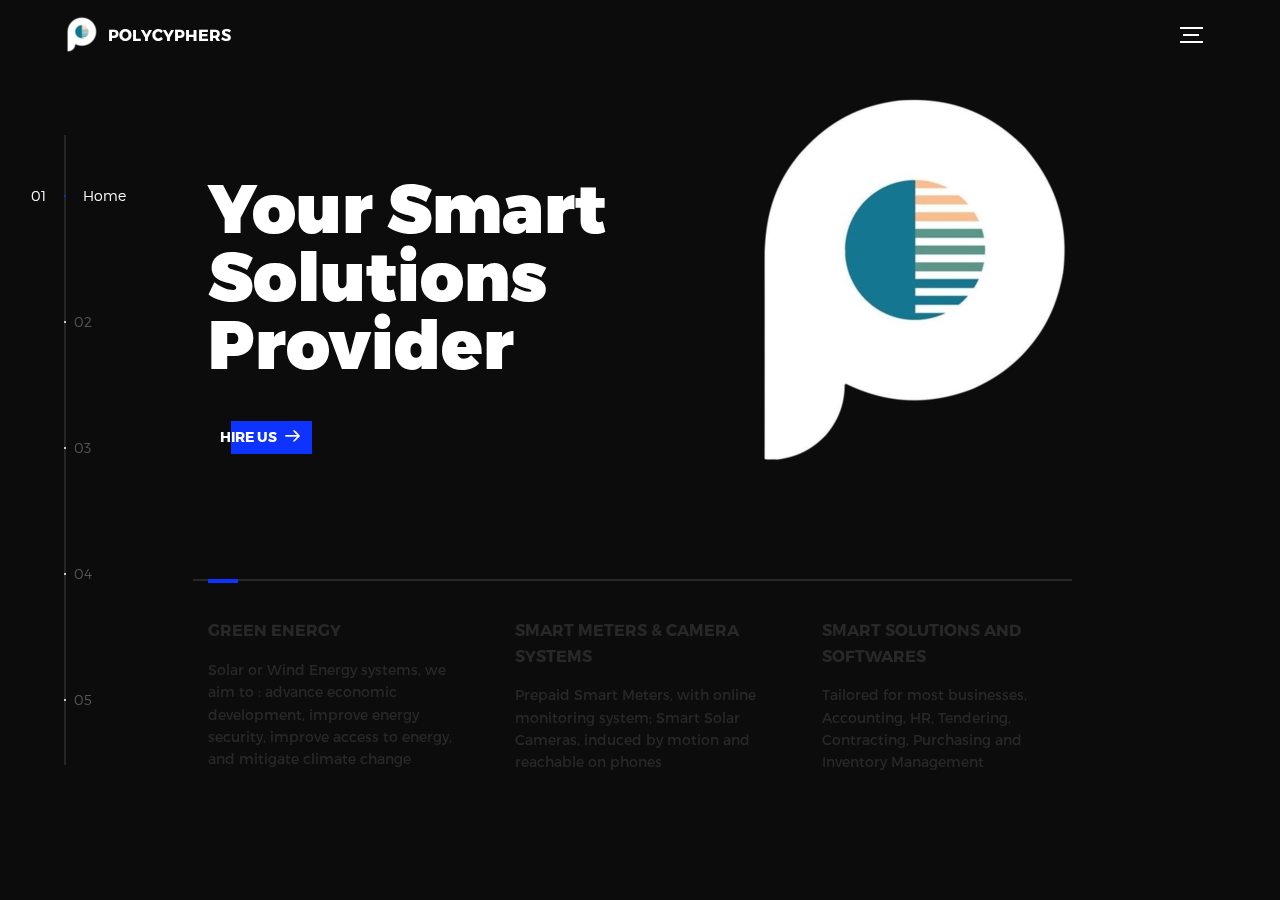
<file: index.html>
﻿<!DOCTYPE html>
<html lang="en">
<head>
  <title>POLYCYPHERS - Your Smart Solutions Provider</title>
  <link rel="icon" img src="assets/img/facicon.png" alt="POLYCYPHERS">
  <meta charset="utf-8">
  <meta name="viewport" content="width=device-width, initial-scale=1">
  <meta http-equiv="X-UA-Compatible" content="IE=edge">
  <meta name="description" content="HTML5 website template">
  <meta name="keywords" content="POLYCYPHERS, template, html, sass, jquery">
  <meta name="author" content="Bucky Maler">
  <link rel="stylesheet" href="assets/css/main.css">
<!-- Global site tag (gtag.js) - Google Analytics -->
<script async src="https://www.googletagmanager.com/gtag/js?id=UA-235750484-1">
</script>
<script>
  window.dataLayer = window.dataLayer || [];
  function gtag(){dataLayer.push(arguments);}
  gtag('js', new Date());

  gtag('config', 'UA-235750484-1');
</script>

</head>
<body>

<!-- notification for small viewports and landscape oriented smartphones -->
<div class="device-notification">
  <a class="device-notification--logo" href="#0">
    <img src="assets/img/logo.png" alt="POLYCYPHERS">
    <p>POLYCYPHERS</p>
  </a>
  <p class="device-notification--message">POLYCYPHERS has so much to offer that we must request you orient your device to portrait or find a larger screen. You won't be disappointed.</p>
</div>

<div class="perspective effect-rotate-left">
  <div class="container"><div class="outer-nav--return"></div>
    <div id="viewport" class="l-viewport">
      <div class="l-wrapper">
        <header class="header">
          <a class="header--logo" href="#0">
            <img src="assets/img/logo.png" alt="POLYCYPHERS">
            <p>POLYCYPHERS</p>
          </a>
          <button class="header--cta cta">Hire Us</button>
          <div class="header--nav-toggle">
            <span></span>
          </div>
        </header>
        <nav class="l-side-nav">
          <ul class="side-nav">
            <li class="is-active"><span>Home</span></li>
            <li><span>Works</span></li>
            <li><span>About</span></li>
            <li><span>Contact</span></li>
            <li><span>Hire us</span></li>
          </ul>
        </nav>
        <ul class="l-main-content main-content">
          <li class="l-section section section--is-active">
            <div class="intro">
              <div class="intro--banner">
                <h1>Your Smart<br>Solutions<br>Provider</h1>
                <button class="cta">Hire Us
                  <svg version="1.1" id="Layer_1" xmlns="http://www.w3.org/2000/svg" xmlns:xlink="http://www.w3.org/1999/xlink" x="0px" y="0px" viewBox="0 0 150 118" style="enable-background:new 0 0 150 118;" xml:space="preserve">
                  <g transform="translate(0.000000,118.000000) scale(0.100000,-0.100000)">
                    <path d="M870,1167c-34-17-55-57-46-90c3-15,81-100,194-211l187-185l-565-1c-431,0-571-3-590-13c-55-28-64-94-18-137c21-20,33-20,597-20h575l-192-193C800,103,794,94,849,39c20-20,39-29,61-29c28,0,63,30,298,262c147,144,272,271,279,282c30,51,23,60-219,304C947,1180,926,1196,870,1167z"/>
                  </g>
                  </svg>
                  <span class="btn-background"></span>
                </button>
                <img src="assets/img/introduction-visual3.png" alt="Welcome">
              </div>
              <div class="intro--options">
                <a href="#0">
                  <h3>Green Energy </h3>
                  <p>Solar or Wind Energy systems, we aim to : advance economic development, improve energy security, improve access to energy, and mitigate climate change </p>
                </a>
                <a href="#0">
                  <h3>Smart Meters & Camera Systems</h3>
                  <p>Prepaid Smart Meters, with online monitoring system; Smart Solar Cameras, induced by motion and reachable on phones</p>
                </a>
                <a href="#0">
                  <h3>Smart Solutions and Softwares</h3>
                  <p>Tailored for most businesses, Accounting, HR, Tendering, Contracting, Purchasing and Inventory Management</p>
                </a>
              </div>
            </div>
          </li>
          <li class="l-section section">
            <div class="work">
              <h2>Services</h2>
              <div class="work--lockup">
                <ul class="slider">
                  <li class="slider--item slider--item-left">
                    <a href="#0">
                      <div class="slider--item-image">
                        <img src="assets/img/work-victory.png" alt="Victory">
                      </div>
                      <p class="slider--item-title">Smart Solar Cameras</p>
                      <p class="slider--item-description">Smart Solar Cameras, induced by motion and reachable on phones</p>
                    </a>
                  </li>
                  <li class="slider--item slider--item-center">
                    <a href="#0">
                      <div class="slider--item-image">
                        <img src="assets/img/work-metiew-smith.png" alt="Metiew and Smith">
                      </div>
                      <p class="slider--item-title">Renewable Green Energy</p>
                      <p class="slider--item-description">Smart solutions for residential and industrial energy approach, created by one of the leading engineers in this domain</p>
                    </a>
                  </li>
                  <li class="slider--item slider--item-right">
                    <a href="#0">
                      <div class="slider--item-image">
                        <img src="assets/img/work-alex-nowak.jpg" alt="Alex Nowak">
                      </div>
                      <p class="slider--item-title">Smart Solutions and Softwares</p>
                      <p class="slider--item-description">Tailored for most businesses, Accounting, HR, Tendering, Contracting, Purchasing and Inventory Management</p>
                    </a>
                  </li>
                </ul>
                <div class="slider--prev">
                  <svg version="1.1" id="Layer_1" xmlns="http://www.w3.org/2000/svg" xmlns:xlink="http://www.w3.org/1999/xlink" x="0px" y="0px"
                  viewBox="0 0 150 118" style="enable-background:new 0 0 150 118;" xml:space="preserve">
                  <g transform="translate(0.000000,118.000000) scale(0.100000,-0.100000)">
                    <path d="M561,1169C525,1155,10,640,3,612c-3-13,1-36,8-52c8-15,134-145,281-289C527,41,562,10,590,10c22,0,41,9,61,29
                    c55,55,49,64-163,278L296,510h575c564,0,576,0,597,20c46,43,37,109-18,137c-19,10-159,13-590,13l-565,1l182,180
                    c101,99,187,188,193,199c16,30,12,57-12,84C631,1174,595,1183,561,1169z"/>
                  </g>
                  </svg>
                </div>
                <div class="slider--next">
                  <svg version="1.1" id="Layer_1" xmlns="http://www.w3.org/2000/svg" xmlns:xlink="http://www.w3.org/1999/xlink" x="0px" y="0px" viewBox="0 0 150 118" style="enable-background:new 0 0 150 118;" xml:space="preserve">
                  <g transform="translate(0.000000,118.000000) scale(0.100000,-0.100000)">
                    <path d="M870,1167c-34-17-55-57-46-90c3-15,81-100,194-211l187-185l-565-1c-431,0-571-3-590-13c-55-28-64-94-18-137c21-20,33-20,597-20h575l-192-193C800,103,794,94,849,39c20-20,39-29,61-29c28,0,63,30,298,262c147,144,272,271,279,282c30,51,23,60-219,304C947,1180,926,1196,870,1167z"/>
                  </g>
                  </svg>
                </div>
              </div>
            </div>
          </li>
          <li class="l-section section">
            <div class="about">
              <div class="about--banner">
                <h2>We<br>believe in<br>passionate<br>people</h2>
                <a href="#0">Career
                  <span>
                    <svg version="1.1" id="Layer_1" xmlns="http://www.w3.org/2000/svg" xmlns:xlink="http://www.w3.org/1999/xlink" x="0px" y="0px" viewBox="0 0 150 118" style="enable-background:new 0 0 150 118;" xml:space="preserve">
                    <g transform="translate(0.000000,118.000000) scale(0.100000,-0.100000)">
                      <path d="M870,1167c-34-17-55-57-46-90c3-15,81-100,194-211l187-185l-565-1c-431,0-571-3-590-13c-55-28-64-94-18-137c21-20,33-20,597-20h575l-192-193C800,103,794,94,849,39c20-20,39-29,61-29c28,0,63,30,298,262c147,144,272,271,279,282c30,51,23,60-219,304C947,1180,926,1196,870,1167z"/>
                    </g>
                    </svg>
                  </span>
                </a>
                <img src="assets/img/about-visual.png" alt="About Us">
              </div>
              <div class="about--options">
                <a href="#0">
                  <h3>Winners</h3>
                </a>
                <a href="#0">
                  <h3>Philosophy</h3>
                </a>
                <a href="#0">
                  <h3>History</h3>
                </a>
              </div>
            </div>
          </li>
          <li class="l-section section">
            <div class="contact">
              <div class="contact--lockup">
                <div class="modal">
                  <div class="modal--information">
                      <p>Bechara El‐Khrouy Street, Bachoura, Beirut, Lebanon</p>
                    <a href="mailto:info@polycyphers.com">info@polycyphers.com</a>
                    <a href="tel:+96176572486">+961 71 854 448</a>
                  </div>
                  <ul class="modal--options">
                    <li><a href="https://www.facebook.com/polycyphers">Facebook</a></li>
                    <li><a href="https://www.instagram.com/polycyphers/">Instagram</a></li>
                    <li><a href="mailto:info@polycyphers.com">Contact Us</a></li>
                  </ul>
                </div>
              </div>
            </div>
          </li>
          <li class="l-section section">
            <div class="hire">
              <h2>You want us to do</h2>
              <!-- checkout formspree.io for easy form setup -->
              <form class="work-request">
                <div class="work-request--options">
                  <span class="options-a">
                    <input id="opt-1" type="checkbox" value="app design">
                    <label for="opt-1">
                      <svg version="1.1" id="Layer_1" xmlns="http://www.w3.org/2000/svg" xmlns:xlink="http://www.w3.org/1999/xlink" x="0px" y="0px"
                      viewBox="0 0 150 111" style="enable-background:new 0 0 150 111;" xml:space="preserve">
                      <g transform="translate(0.000000,111.000000) scale(0.100000,-0.100000)">
                        <path d="M950,705L555,310L360,505C253,612,160,700,155,700c-6,0-44-34-85-75l-75-75l278-278L550-5l475,475c261,261,475,480,475,485c0,13-132,145-145,145C1349,1100,1167,922,950,705z"/>
                      </g>
                      </svg>
                      App Development
                    </label>
                    <input id="opt-2" type="checkbox" value="graphic design">
                    <label for="opt-2">
                      <svg version="1.1" id="Layer_1" xmlns="http://www.w3.org/2000/svg" xmlns:xlink="http://www.w3.org/1999/xlink" x="0px" y="0px"
                      viewBox="0 0 150 111" style="enable-background:new 0 0 150 111;" xml:space="preserve">
                      <g transform="translate(0.000000,111.000000) scale(0.100000,-0.100000)">
                        <path d="M950,705L555,310L360,505C253,612,160,700,155,700c-6,0-44-34-85-75l-75-75l278-278L550-5l475,475c261,261,475,480,475,485c0,13-132,145-145,145C1349,1100,1167,922,950,705z"/>
                      </g>
                      </svg>
                      Web Design
                    </label>
                    <input id="opt-3" type="checkbox" value="motion design">
                    <label for="opt-3">
                      <svg version="1.1" id="Layer_1" xmlns="http://www.w3.org/2000/svg" xmlns:xlink="http://www.w3.org/1999/xlink" x="0px" y="0px"
                      viewBox="0 0 150 111" style="enable-background:new 0 0 150 111;" xml:space="preserve">
                      <g transform="translate(0.000000,111.000000) scale(0.100000,-0.100000)">
                        <path d="M950,705L555,310L360,505C253,612,160,700,155,700c-6,0-44-34-85-75l-75-75l278-278L550-5l475,475c261,261,475,480,475,485c0,13-132,145-145,145C1349,1100,1167,922,950,705z"/>
                      </g>
                      </svg>
                      Motion Design
                    </label>
                  </span>
                  <span class="options-b">
                    <input id="opt-4" type="checkbox" value="ux design">
                    <label for="opt-4">
                      <svg version="1.1" id="Layer_1" xmlns="http://www.w3.org/2000/svg" xmlns:xlink="http://www.w3.org/1999/xlink" x="0px" y="0px"
                      viewBox="0 0 150 111" style="enable-background:new 0 0 150 111;" xml:space="preserve">
                      <g transform="translate(0.000000,111.000000) scale(0.100000,-0.100000)">
                        <path d="M950,705L555,310L360,505C253,612,160,700,155,700c-6,0-44-34-85-75l-75-75l278-278L550-5l475,475c261,261,475,480,475,485c0,13-132,145-145,145C1349,1100,1167,922,950,705z"/>
                      </g>
                      </svg>
                      Solar Systems
                    </label>
                    <input id="opt-5" type="checkbox" value="webdesign">
                    <label for="opt-5">
                      <svg version="1.1" id="Layer_1" xmlns="http://www.w3.org/2000/svg" xmlns:xlink="http://www.w3.org/1999/xlink" x="0px" y="0px"
                      viewBox="0 0 150 111" style="enable-background:new 0 0 150 111;" xml:space="preserve">
                      <g transform="translate(0.000000,111.000000) scale(0.100000,-0.100000)">
                        <path d="M950,705L555,310L360,505C253,612,160,700,155,700c-6,0-44-34-85-75l-75-75l278-278L550-5l475,475c261,261,475,480,475,485c0,13-132,145-145,145C1349,1100,1167,922,950,705z"/>
                      </g>
                      </svg>
                      Wind Systems
                    </label>
                    <input id="opt-6" type="checkbox" value="marketing">
                    <label for="opt-6">
                      <svg version="1.1" id="Layer_1" xmlns="http://www.w3.org/2000/svg" xmlns:xlink="http://www.w3.org/1999/xlink" x="0px" y="0px"
                      viewBox="0 0 150 111" style="enable-background:new 0 0 150 111;" xml:space="preserve">
                      <g transform="translate(0.000000,111.000000) scale(0.100000,-0.100000)">
                        <path d="M950,705L555,310L360,505C253,612,160,700,155,700c-6,0-44-34-85-75l-75-75l278-278L550-5l475,475c261,261,475,480,475,485c0,13-132,145-145,145C1349,1100,1167,922,950,705z"/>
                      </g>
                      </svg>
                      Pump Heaters
                    </label>
                  </span>
                </div>
                <div class="work-request--information">
                  <div class="information-name">
                    <input id="name" type="text" spellcheck="false">
                    <label for="name">Name</label>
                  </div>
                  <div class="information-email">
                    <input id="email" type="email" spellcheck="false">
                    <label for="email">Email</label>
                  </div>
                </div>
                <input type="submit" value="Send Request">
              </form>
            </div>
          </li>
        </ul>
      </div>
    </div>
  </div>
  <ul class="outer-nav">
    <li class="is-active">Home</li>
    <li>Works</li>
    <li>About</li>
    <li>Contact</li>
    <li>Hire us</li>
  </ul>
</div>

<script src="https://ajax.googleapis.com/ajax/libs/jquery/2.2.4/jquery.min.js"></script>
<script>window.jQuery || document.write('<script src="assets/js/vendor/jquery-2.2.4.min.js"><\/script>')</script>
<script src="assets/js/functions-min.js"></script>
</body>
</html>
</file>
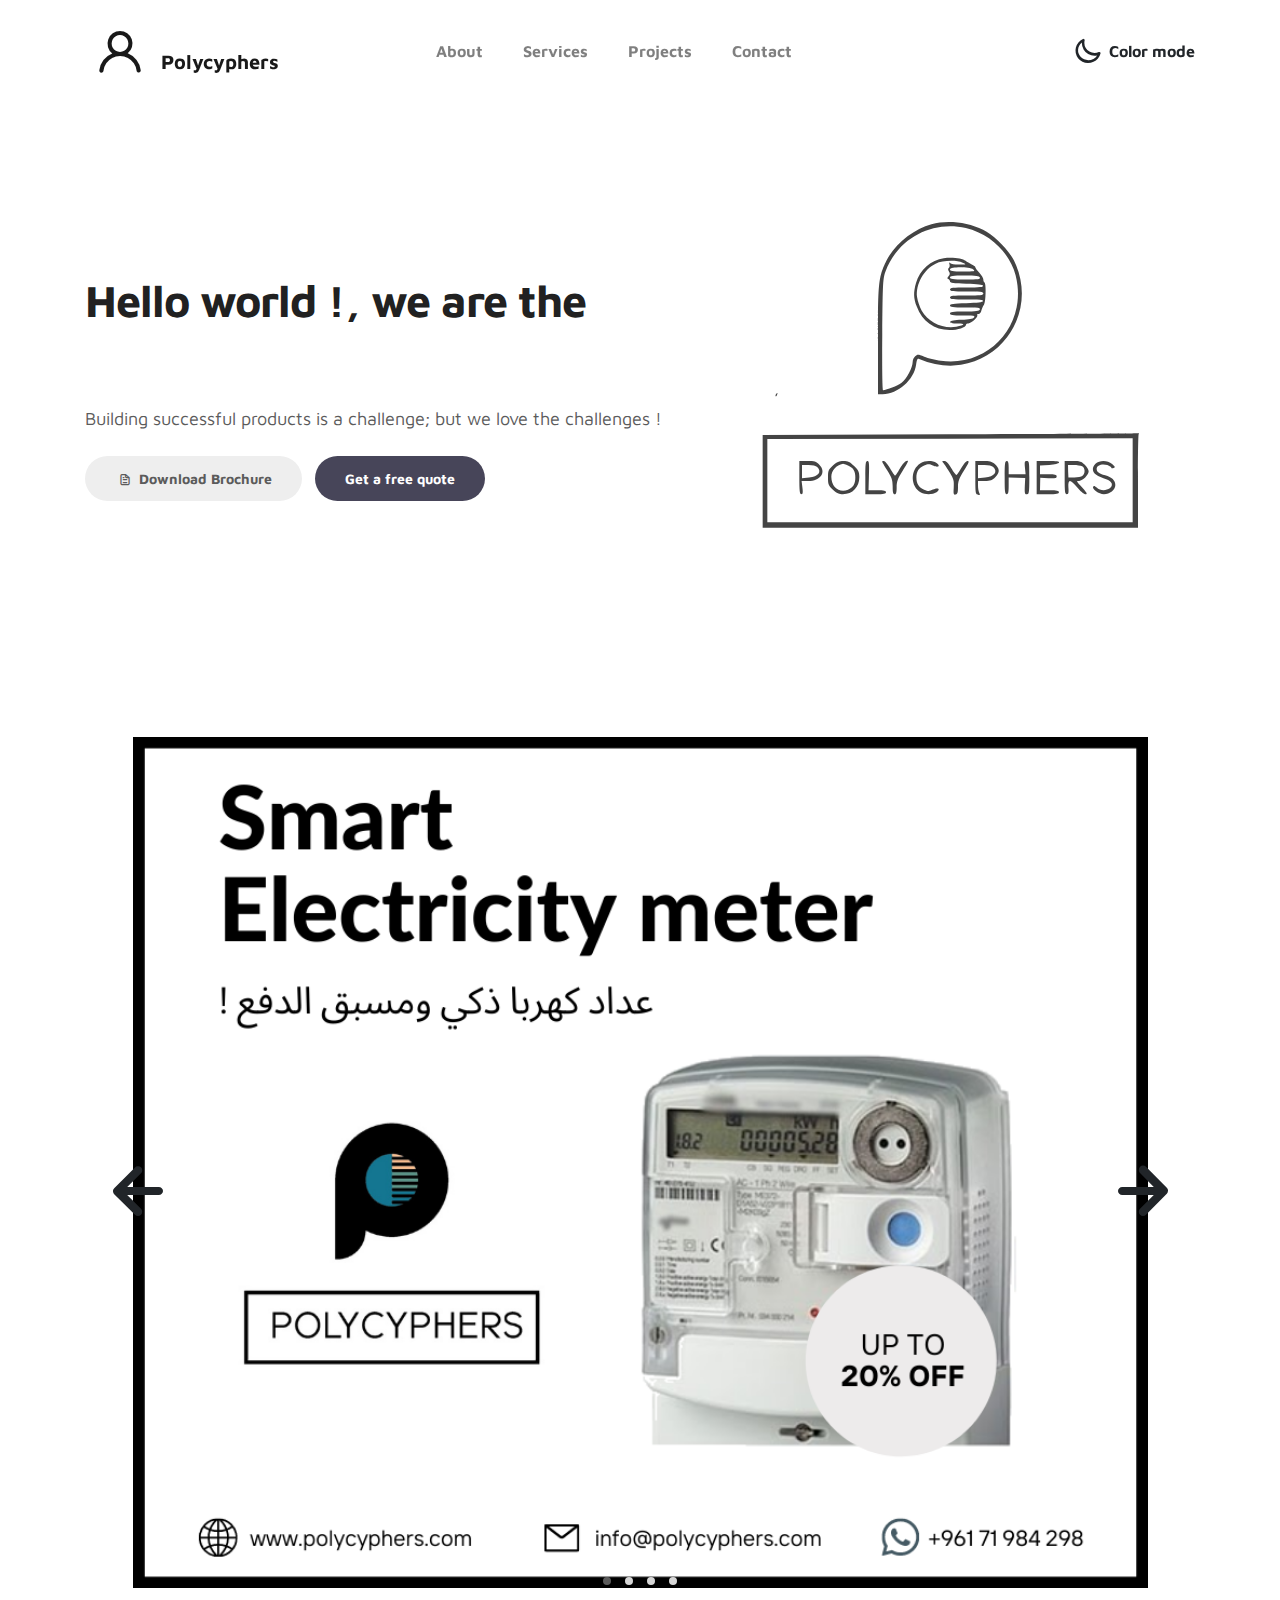
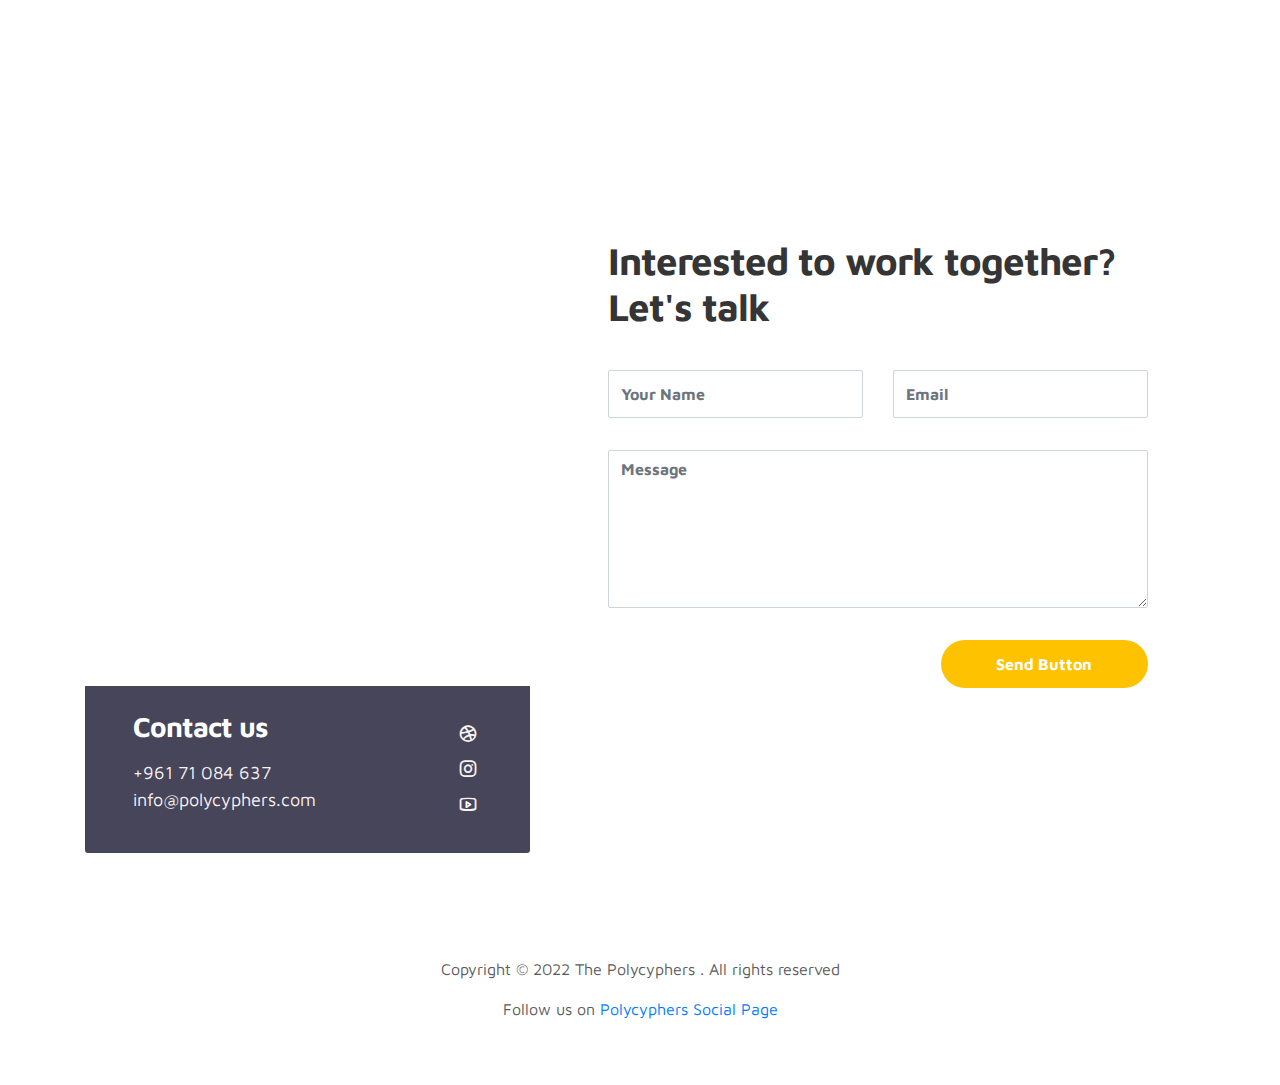
<file: old/index.html>
<!doctype html>
<html lang="en">
  <head>
    <meta charset="utf-8">
    <meta name="viewport" content="width=device-width, initial-scale=1, shrink-to-fit=no">
    <meta name="description" content="">
    <meta name="author" content="">

    <title>Polycyphers - Welcome !</title>

    <link rel="stylesheet" href="css/bootstrap.min.css">
    <link rel="stylesheet" href="css/unicons.css">
    <link rel="stylesheet" href="css/owl.carousel.min.css">
    <link rel="stylesheet" href="css/owl.theme.default.min.css">

    <!-- MAIN STYLE -->
    <link rel="stylesheet" href="css/tooplate-style.css">
    
<!--

Tooplate 2115 Marvel

https://www.tooplate.com/view/2115-marvel

-->
  </head>
  <body>

    <!-- MENU -->
    <nav class="navbar navbar-expand-sm navbar-light">
        <div class="container">
            <a class="navbar-brand" href="index.html"><i class='uil uil-user'></i> Polycyphers</a>

            <button class="navbar-toggler" type="button" data-toggle="collapse" data-target="#navbarNav" aria-controls="navbarNav" aria-expanded="false"
                aria-label="Toggle navigation">
                <span class="navbar-toggler-icon"></span>
                <span class="navbar-toggler-icon"></span>
                <span class="navbar-toggler-icon"></span>
            </button>

            <div class="collapse navbar-collapse" id="navbarNav">
                <ul class="navbar-nav mx-auto">
                    <li class="nav-item">
                        <a href="#about" class="nav-link"><span data-hover="About">About</span></a>
                    </li>
                    <li class="nav-item">
                        <a href="#project" class="nav-link"><span data-hover="Services">Services</span></a>
                    </li>
                    <li class="nav-item">
                        <a href="#resume" class="nav-link"><span data-hover="Projects">Projects</span></a>
                    </li>
                    <li class="nav-item">
                        <a href="#contact" class="nav-link"><span data-hover="Contact">Contact</span></a>
                    </li>
                </ul>

                <ul class="navbar-nav ml-lg-auto">
                    <div class="ml-lg-4">
                      <div class="color-mode d-lg-flex justify-content-center align-items-center">
                        <i class="color-mode-icon"></i>
                        Color mode
                      </div>
                    </div>
                </ul>
            </div>
        </div>
    </nav>

    <!-- ABOUT -->
    <section class="about full-screen d-lg-flex justify-content-center align-items-center" id="about">
        <div class="container">
            <div class="row">
                
                <div class="col-lg-7 col-md-12 col-12 d-flex align-items-center">
                    <div class="about-text">
                        <!--<small class="small-text">Welcome to <span class="mobile-block">my portfolio website!</span></small>-->
                        <h1 class="animated animated-text">
                            <span class="mr-2">Hello world !, we are the</span>
                            <div class="animated-info">
                                <span class="animated-item">Poly-Cyphers!</span>
                                <span class="animated-item">Poly-Cyphers!</span>
                                <span class="animated-item">Poly-Cyphers!</span>
                            </div>
                        </h1>

                        <p> Building successful products is a challenge; but we love the challenges ! </p>
                        
                        <div class="custom-btn-group mt-4">
                          <a href="#" class="btn mr-lg-2 custom-btn"><i class='uil uil-file-alt'></i> Download Brochure</a>
                          <a href="#contact" class="btn custom-btn custom-btn-bg custom-btn-link">Get a free quote</a>
                        </div>
                    </div>
                </div>

                <div class="col-lg-5 col-md-12 col-12">
                    <div class="about-image svg">
                        <img src="images/undraw/undraw_software_engineer_lvl5.svg" class="img-fluid" alt="svg image">
                    </div>
                </div>

            </div>
        </div>
    </section>

    <!-- PROJECTS -->
    <section class="project py-5" id="project">
        <div class="container">
                
                <div class="row">
                  <div class="col-lg-11 text-center mx-auto col-12">

                      <div class="col-lg-8 mx-auto">
                        <h2></h2>
                      </div>

                      <div class="owl-carousel owl-theme">
                          <div class="item">
                              <div class="project-info">
                                  <img src="images/project/project-image01.png" class="img-fluid" alt="project image">
                              </div>
                          </div>

                          <div class="item">
                              <div class="project-info">
                                  <img src="images/project/project-image02.png" class="img-fluid" alt="project image">
                              </div>
                          </div>

                          <div class="item">
                              <div class="project-info">
                                  <img src="images/project/project-image03.png" class="img-fluid" alt="project image">
                              </div>
                          </div>

                          <div class="item">
                              <div class="project-info">
                                  <img src="images/project/project-image04.png" class="img-fluid" alt="project image">
                              </div>
                          </div>

                          <!--<div class="item">
                              <div class="project-info">
                                  <img src="images/project/project-image05.png" class="img-fluid" alt="project image">
                              </div>
                          </div>-->



                      </div>

                  </div>
                </div>
        </div>
    </section>

    <!-- FEATURES -->
    <section class="resume py-5 d-lg-flex justify-content-center align-items-center" id="resume">
        <div class="container">
            <div class="row">

                <!--<div class="col-lg-6 col-12">
                  <h2 class="mb-4">Construction Management</h2>

                    <div class="timeline">
                        <div class="timeline-wrapper">
                             <div class="timeline-yr">
                                  <span>SAM</span>
                             </div>
                             <div class="timeline-info">
                                  <h3><span>Subcontracts Administrative Manager</span>--><!--<small>Best Studio</small>--><!--</h3>
                                  <p>(SAM) intended to manage, archive, report and facilitate, mainly but not limited to, the generation of ''Contracts'', ''Variation Orders'', and ''Internal Payment Certificates'' of Subcontractors, and to automatically report the KPI of subcontracting process & progress; and the comparison between initial subcontracting budget and actual subcontracts commissions.</p>
                             </div>
                        </div>



                        <div class="timeline-wrapper">
                            <div class="timeline-yr">
                                <span>TOM</span>
                            </div>
                            <div class="timeline-info">
                                <h3><span>Tendering Operations Manager</small></h3>
                                <p>(TOM) intended to facilitate the Tender process as by defining the "Resources" of Raw Materials / Manpower & Machines, to define the "Standard Formulas" of general BOQ items; to create and manage tender files and tender BOQ; then to award tenders and manage the progress of those projects; Included are reports of Tender details in terms of Raw Materials and other components budget sheets. </p>
                            </div>
                        </div>

                        <div class="timeline-wrapper">
                            <div class="timeline-yr">
                                <span>PID</span>
                            </div>
                            <div class="timeline-info">
                                <h3><span>Procurement and Inventory Database</span>--><!--<small>Digital Ace</small>--><!--</h3>
                                <p>(PID) intended to manage the relationship between sites, procurement department workflow, and main warehouse in terms of material requests, purchase orders, payment orders, material delivery, and material consumption & to report the stock status and stock movements of sites, and main  warehouse of each country where SEG's projects are located.</p>
                            </div>
                        </div>
                       
                    </div>
                </div>-->

                <!--<div class="col-lg-6 col-12">
                  <h2 class="mb-4 mobile-mt-2">Factories Management</h2>

                    <div class="timeline">

                        <div class="timeline-wrapper">
                            <div class="timeline-yr">
                                <span>PID +</span>
                            </div>
                            <div class="timeline-info">
                                <h3><span>Stock and Inventory Database + Procurement</h3>
                                <p>(PID +) intended to add the tools for the proucrement departement to process their work, by allowing them to generate "Purchase Orders" and track them which is linked to the Sites' and Central Warehouse' Requests, and then generate and track the Suppliers' "Payment Orders" in order to proceed the payments to the accounting team. </p>
                            </div>
                        </div>

                        <div class="timeline-wrapper">
                             <div class="timeline-yr">
                                  <span>FOM</span>
                             </div>
                             <div class="timeline-info">
                                  <h3><span>Factory Operations Management</span><small>Master Design</small></h3>
                                  <p>(PID +) intended to add the tools for the proucrement departement to process their work, by allowing them to generate "Purchase Orders" and track them which is linked to the Sites' and Central Warehouse' Requests, and then generate and track the Suppliers' "Payment Orders" in order to proceed the payments to the accounting team.</p>
                             </div>
                        </div>-->

                        <!--<div class="timeline-wrapper">
                            <div class="timeline-yr">
                                <span>2015</span>
                            </div>
                            <div class="timeline-info">
                                <h3><span>User Interfaces</span><small>Creative Agency</small></h3>
                                <p><a rel="nofollow" href="https://www.facebook.com/tooplate">Tooplate</a> is a great website to download HTML templates without any login or email.</p>
                            </div>
                        </div>-->
                        
                        <!--<div class="timeline-wrapper">
                            <div class="timeline-yr">
                                <span>2013</span>
                            </div>
                            <div class="timeline-info">
                                <h3><span>Artwork Design</span><small>New Art School</small></h3>
                                <p>You can freely use Tooplate's templates for your business or personal sites. You cannot redistribute this template without a permission.</p>
                            </div>
                        </div>-->

                    <!--</div>
                </div>-->
                
            </div>
        </div>
    </section>

    <!-- CONTACT -->
    <section class="contact py-5" id="contact">
      <div class="container">
        <div class="row">
          
          <div class="col-lg-5 mr-lg-5 col-12">
            <div class="google-map w-100">
              <iframe src="https://www.google.com/maps/embed?pb=!1m18!1m12!1m3!1d301.3091851638753!2d35.505143861910696!3d33.892773736191415!2m3!1f0!2f0!3f0!3m2!1i1024!2i768!4f13.1!3m3!1m2!1s0x151f16e182f11cff%3A0xc5f34bf9946d38f!2sBeirut%20Central!5e0!3m2!1sen!2slb!4v1638869263514!5m2!1sen!2slb" width="600" height="450" style="border:0;" allowfullscreen="" loading="lazy"></iframe>
            </div>

            <div class="contact-info d-flex justify-content-between align-items-center py-4 px-lg-5">
                <div class="contact-info-item">
                  <h3 class="mb-3 text-white">Contact us</h3>
                  <p class="footer-text mb-0">+961 71 084 637</p>
                  <p><a href="mailto:info@polycyphers.com">info@polycyphers.com</a></p>
                </div>

                <ul class="social-links">
                     <li><a href="#" class="uil uil-dribbble" data-toggle="tooltip" data-placement="left" title="Dribbble"></a></li>
                     <li><a href="#" class="uil uil-instagram" data-toggle="tooltip" data-placement="left" title="Instagram"></a></li>
                     <li><a href="#" class="uil uil-youtube" data-toggle="tooltip" data-placement="left" title="Youtube"></a></li>
                </ul>
            </div>
          </div>

          <div class="col-lg-6 col-12">
            <div class="contact-form">
              <h2 class="mb-4">Interested to work together? Let's talk</h2>

              <form action="" method="get">
                <div class="row">
                  <div class="col-lg-6 col-12">
                    <input type="text" class="form-control" name="name" placeholder="Your Name" id="name">
                  </div>

                  <div class="col-lg-6 col-12">
                    <input type="email" class="form-control" name="email" placeholder="Email" id="email">
                  </div>

                  <div class="col-12">
                    <textarea name="message" rows="6" class="form-control" id="message" placeholder="Message"></textarea>
                  </div>

                  <div class="ml-lg-auto col-lg-5 col-12">
                    <input type="submit" class="form-control submit-btn" value="Send Button">
                  </div>
                </div>
              </form>
            </div>
          </div>

        </div>
      </div>
    </section>

    <!-- FOOTER -->
     <footer class="footer py-5">
          <div class="container">
               <div class="row">

                    <div class="col-lg-12 col-12">                                
                        <p class="copyright-text text-center">Copyright &copy; 2022 The Polycyphers . All rights reserved</p>
                        <p class="copyright-text text-center">Follow us on <a rel="nofollow" href="https://www.facebook.com/polycyphers">Polycyphers Social Page</a></p>
                    </div>
                    
               </div>
          </div>
     </footer>

    <script src="js/jquery-3.3.1.min.js"></script>
    <script src="js/popper.min.js"></script>
    <script src="js/bootstrap.min.js"></script>
    <script src="js/Headroom.js"></script>
    <script src="js/jQuery.headroom.js"></script>
    <script src="js/owl.carousel.min.js"></script>
    <script src="js/smoothscroll.js"></script>
    <script src="js/custom.js"></script>

  </body>
</html>
</file>
<file: assets/css/main.css>
@font-face{font-family:'Montserrat';src:url("fonts/Montserrat-Black.eot");src:local("☺"),url("fonts/Montserrat-Black.woff") format("woff"),url("fonts/Montserrat-Black.ttf") format("truetype"),url("fonts/Montserrat-Black.svg") format("svg");font-weight:900;font-style:normal}@font-face{font-family:'Montserrat';src:url("fonts/Montserrat-Bold.eot");src:local("☺"),url("fonts/Montserrat-Bold.woff") format("woff"),url("fonts/Montserrat-Bold.ttf") format("truetype"),url("fonts/Montserrat-Bold.svg") format("svg");font-weight:700;font-style:normal}@font-face{font-family:'Montserrat';src:url("fonts/Montserrat-Regular.eot");src:local("☺"),url("fonts/Montserrat-Regular.woff") format("woff"),url("fonts/Montserrat-Regular.ttf") format("truetype"),url("fonts/Montserrat-Regular.svg") format("svg");font-weight:400;font-style:normal}@font-face{font-family:'Montserrat';src:url("fonts/Montserrat-Light.eot");src:local("☺"),url("fonts/Montserrat-Light.woff") format("woff"),url("fonts/Montserrat-Light.ttf") format("truetype"),url("fonts/Montserrat-Light.svg") format("svg");font-weight:300;font-style:normal}/*! normalize.css v3.0.2 | MIT License | git.io/normalize */html{font-family:sans-serif;-ms-text-size-adjust:100%;-webkit-text-size-adjust:100%}body{margin:0}article,aside,details,figcaption,figure,footer,header,hgroup,main,menu,nav,section,summary{display:block}audio,canvas,progress,video{display:inline-block;vertical-align:baseline}audio:not([controls]){display:none;height:0}[hidden],template{display:none}a{background-color:transparent}a:active,a:hover{outline:0}abbr[title]{border-bottom:1px dotted}b,strong{font-weight:bold}dfn{font-style:italic}h1{font-size:2em;margin:0.67em 0}mark{background:#ff0;color:#000}small{font-size:80%}sub,sup{font-size:75%;line-height:0;position:relative;vertical-align:baseline}sup{top:-0.5em}sub{bottom:-0.25em}img{border:0}svg:not(:root){overflow:hidden}figure{margin:1em 40px}hr{box-sizing:content-box;height:0}pre{overflow:auto}code,kbd,pre,samp{font-family:monospace, monospace;font-size:1em}button,input,optgroup,select,textarea{color:inherit;font:inherit;margin:0}button{overflow:visible}button,select{text-transform:none}button,html input[type="button"],input[type="reset"],input[type="submit"]{-webkit-appearance:button;cursor:pointer}button[disabled],html input[disabled]{cursor:default}button::-moz-focus-inner,input::-moz-focus-inner{border:0;padding:0}input{line-height:normal}input[type="checkbox"],input[type="radio"]{box-sizing:border-box;padding:0}input[type="number"]::-webkit-inner-spin-button,input[type="number"]::-webkit-outer-spin-button{height:auto}input[type="search"]{-webkit-appearance:textfield;box-sizing:content-box}input[type="search"]::-webkit-search-cancel-button,input[type="search"]::-webkit-search-decoration{-webkit-appearance:none}fieldset{border:1px solid #c0c0c0;margin:0 2px;padding:0.35em 0.625em 0.75em}legend{border:0;padding:0}textarea{overflow:auto}optgroup{font-weight:bold}table{border-collapse:collapse;border-spacing:0}td,th{padding:0}::-moz-selection{background:#FFF498}::selection{background:#FFF498}::-moz-selection{background:#FFF498}img::-moz-selection{background:transparent}img::selection{background:transparent}img::-moz-selection{background:transparent}body{-webkit-tap-highlight-color:#FFF498}body{background-color:#0c0c0c;font-size:14px;line-height:1.6;font-family:"Montserrat",sans-serif;color:#fff;-webkit-font-smoothing:antialiased;-webkit-text-size-adjust:100%}.l-viewport{position:relative;width:100%;height:100vh;box-shadow:0 0 45px 5px rgba(0,0,0,0.85);overflow:hidden}.l-wrapper{position:relative;width:1440px;max-width:90%;height:100%;margin:0 auto}.l-side-nav{position:absolute;left:0;display:-webkit-box;display:-webkit-flex;display:-ms-flexbox;display:flex;height:100%;-webkit-box-align:center;-webkit-align-items:center;-ms-flex-align:center;align-items:center}.l-side-nav::before{content:"";position:absolute;top:50%;left:0;-webkit-transform:translateY(-50%);transform:translateY(-50%);width:2px;height:70%;max-height:750px;background-color:#555;opacity:.35;z-index:10}@media (max-width: 1180px){.l-side-nav{display:none}}.l-main-content{position:relative;width:100%;height:100%;margin:0;padding:0;list-style:none}.l-section{position:absolute;width:100%;height:100%}.device-notification{display:none;position:fixed;top:0;left:0;width:100%;height:100%;-webkit-box-orient:vertical;-webkit-box-direction:normal;-webkit-flex-direction:column;-ms-flex-direction:column;flex-direction:column;-webkit-box-align:center;-webkit-align-items:center;-ms-flex-align:center;-ms-grid-row-align:center;align-items:center;-webkit-box-pack:center;-webkit-justify-content:center;-ms-flex-pack:center;justify-content:center;background-color:#0c0c0c;z-index:12}.device-notification--logo{display:-webkit-box;display:-webkit-flex;display:-ms-flexbox;display:flex;-webkit-box-align:center;-webkit-align-items:center;-ms-flex-align:center;align-items:center;text-decoration:none;color:#fff}.device-notification--logo p{margin:0 0 0 10px;font-size:16px;font-weight:700;text-transform:uppercase}.device-notification--message{width:70%;margin:30px 0 0 0;font-weight:700;text-align:center}@media (max-width: 767px) and (min-width: 601px) and (max-height: 680px){.device-notification{display:-webkit-box;display:-webkit-flex;display:-ms-flexbox;display:flex}}@media (max-width: 600px) and (min-width: 480px) and (max-height: 580px){.device-notification{display:-webkit-box;display:-webkit-flex;display:-ms-flexbox;display:flex}}@media (max-width: 736px) and (min-width: 360px) and (orientation: landscape){.device-notification{display:-webkit-box;display:-webkit-flex;display:-ms-flexbox;display:flex}}@media(max-width: 359px){.device-notification{display:-webkit-box;display:-webkit-flex;display:-ms-flexbox;display:flex}}.section{opacity:0;visibility:hidden;-webkit-transition:opacity .4s ease-in-out,visibility 0s .4s;transition:opacity .4s ease-in-out,visibility 0s .4s}.section--is-active{opacity:1;visibility:visible;z-index:1;-webkit-transition:opacity .4s ease-in-out .4s;transition:opacity .4s ease-in-out .4s}.section--next{-webkit-transform:translateY(-45px);transform:translateY(-45px);-webkit-transition:-webkit-transform .4s ease-in-out;transition:-webkit-transform .4s ease-in-out;transition:transform .4s ease-in-out;transition:transform .4s ease-in-out, -webkit-transform .4s ease-in-out}.section--prev{-webkit-transform:translateY(45px);transform:translateY(45px);-webkit-transition:-webkit-transform .4s ease-in-out;transition:-webkit-transform .4s ease-in-out;transition:transform .4s ease-in-out;transition:transform .4s ease-in-out, -webkit-transform .4s ease-in-out}.header{position:absolute;top:0;left:0;display:-webkit-box;display:-webkit-flex;display:-ms-flexbox;display:flex;width:100%;height:70px;-webkit-box-align:center;-webkit-align-items:center;-ms-flex-align:center;align-items:center;-webkit-box-pack:justify;-webkit-justify-content:space-between;-ms-flex-pack:justify;justify-content:space-between;z-index:10}.header--logo{display:-webkit-box;display:-webkit-flex;display:-ms-flexbox;display:flex;-webkit-box-align:center;-webkit-align-items:center;-ms-flex-align:center;align-items:center;text-decoration:none;color:#fff}.header--logo p{margin:0 0 0 10px;font-size:16px;font-weight:700;text-transform:uppercase}.header--nav-toggle{display:-webkit-box;display:-webkit-flex;display:-ms-flexbox;display:flex;width:50px;height:50px;-webkit-box-orient:vertical;-webkit-box-direction:normal;-webkit-flex-direction:column;-ms-flex-direction:column;flex-direction:column;-webkit-box-align:center;-webkit-align-items:center;-ms-flex-align:center;align-items:center;-webkit-box-pack:center;-webkit-justify-content:center;-ms-flex-pack:center;justify-content:center;cursor:pointer}.header--nav-toggle span,.header--nav-toggle::before,.header--nav-toggle::after{content:"";position:relative;width:16px;height:2px;background-color:#fff}.header--nav-toggle::before{bottom:5px;width:23px}.header--nav-toggle::after{top:5px;width:23px}.header--cta{position:absolute;top:50%;left:50%;-webkit-transform:translate(-50%, -50%);transform:translate(-50%, -50%);padding:0 20px;line-height:30px;text-decoration:none;color:#fff;font-weight:700;text-transform:uppercase;background-color:#0f33ff;border:none;opacity:0;visibility:hidden;-webkit-transition:opacity .4s ease-in-out,visibility 0s .4s;transition:opacity .4s ease-in-out,visibility 0s .4s}.header--cta:focus{outline:none}.header--cta.is-active{opacity:1;visibility:visible;-webkit-transition:opacity .4s ease-in-out .4s;transition:opacity .4s ease-in-out .4s}@media (max-width: 767px){.header--cta{display:none}}.side-nav{position:relative;display:-webkit-box;display:-webkit-flex;display:-ms-flexbox;display:flex;width:100px;height:70%;max-height:750px;-webkit-box-orient:vertical;-webkit-box-direction:normal;-webkit-flex-direction:column;-ms-flex-direction:column;flex-direction:column;-webkit-justify-content:space-around;-ms-flex-pack:distribute;justify-content:space-around;margin:0;padding:0;list-style-position:inside;z-index:10}.side-nav>li{position:relative;top:-5px;color:#fff;font-size:6px;cursor:pointer}.side-nav>li span{position:relative;top:3px;left:10px;color:#fff;font-size:14px;font-weight:300;opacity:0;visibility:hidden}.side-nav>li::before{position:absolute;top:3px;left:10px;color:#555;font-size:14px;font-weight:300}.side-nav li:nth-child(1)::before{content:"01"}.side-nav li:nth-child(2)::before{content:"02"}.side-nav li:nth-child(3)::before{content:"03"}.side-nav li:nth-child(4)::before{content:"04"}.side-nav li:nth-child(5)::before{content:"05"}.side-nav li.is-active{color:#0f33ff;-webkit-transition:color .4s ease-in-out;transition:color .4s ease-in-out}.side-nav li.is-active span{opacity:1;visibility:visible;-webkit-transition:opacity .4s ease-in-out;transition:opacity .4s ease-in-out}.side-nav li.is-active::before{left:-33px;color:#fff}.intro{position:relative;display:-webkit-box;display:-webkit-flex;display:-ms-flexbox;display:flex;width:900px;max-width:75%;height:100%;-webkit-box-orient:vertical;-webkit-box-direction:normal;-webkit-flex-direction:column;-ms-flex-direction:column;flex-direction:column;-webkit-box-pack:center;-webkit-justify-content:center;-ms-flex-pack:center;justify-content:center;margin:0 auto}@media (max-width: 1180px){.intro{max-width:100%}}.intro--banner{position:relative;height:475px}.intro--banner::before{content:"";position:absolute;bottom:20px;left:-15px;right:0;height:2px;background-color:#282828}.intro--banner::after{content:"";position:absolute;bottom:18px;left:0;width:30px;height:4px;background-color:#0f33ff}.intro--banner h1{position:relative;font-size:68px;font-weight:900;line-height:1;z-index:1}.intro--banner button{position:relative;padding:5px 17px 5px 12px;font-weight:700;text-transform:uppercase;background-color:transparent;border:none}.intro--banner button .btn-background{position:absolute;top:0;left:23px;right:0;height:100%;background-color:#0f33ff;z-index:-1;-webkit-transition:left .2s ease-in-out;transition:left .2s ease-in-out}.intro--banner button:hover .btn-background{left:0}.intro--banner button:focus{outline:none}.intro--banner button svg{position:relative;left:5px;width:15px;fill:#fff}.intro--banner img{position:absolute;bottom:21px;right:-12px}.intro--options{display:-webkit-box;display:-webkit-flex;display:-ms-flexbox;display:flex;-webkit-box-pack:justify;-webkit-justify-content:space-between;-ms-flex-pack:justify;justify-content:space-between;margin:0;padding:0;list-style:none}.intro--options>a{max-width:250px;text-decoration:none;color:#282828;-webkit-transition:color .2s ease-in-out;transition:color .2s ease-in-out}.intro--options>a:hover{color:#fff}.intro--options h3{font-size:16px;text-transform:uppercase}.intro--options p{margin-bottom:0}@media (max-width: 900px){.intro--banner{height:380px}.intro--banner h1{font-size:55px}.intro--banner img{width:430px}.intro--options>a{margin-right:30px}.intro--options>a:last-child{margin-right:0}}@media (max-width: 767px){.intro--banner{height:305px}.intro--banner h1{font-size:44px}.intro--banner img{width:330px}.intro--options{display:block}.intro--options>a{display:block;max-width:100%;margin:0 0 30px 0}.intro--options>a:last-child{margin-bottom:0}}@media (max-width: 600px){.intro--banner{height:360px}.intro--banner h1{font-size:55px}.intro--banner img{display:none}}@media (max-width: 600px) and (max-height: 750px){.intro--banner{height:auto}.intro--banner::before,.intro--banner::after{display:none}.intro--banner h1{margin-top:0}.intro--options{display:none}}.work{position:relative;display:-webkit-box;display:-webkit-flex;display:-ms-flexbox;display:flex;width:960px;max-width:80%;height:100%;-webkit-box-orient:vertical;-webkit-box-direction:normal;-webkit-flex-direction:column;-ms-flex-direction:column;flex-direction:column;-webkit-box-pack:center;-webkit-justify-content:center;-ms-flex-pack:center;justify-content:center;margin:0 auto}@media (max-width: 1180px){.work{max-width:100%}}.work h2{margin:0 0 20px 0;font-size:30px;text-align:center}.work--lockup{position:relative}.work--lockup .slider{position:relative;display:-webkit-box;display:-webkit-flex;display:-ms-flexbox;display:flex;width:80%;margin:0 auto;padding:0;list-style:none}.work--lockup .slider--item{position:absolute;display:none;text-align:center}.work--lockup .slider--item a{text-decoration:none;color:#858585}.work--lockup .slider--item-title{margin-top:10px;font-size:12px;font-weight:700;text-transform:uppercase}.work--lockup .slider--item-description{display:none;max-width:250px;margin:0 auto}.work--lockup .slider--item-image{width:150px;height:150px;margin:0 auto;border-radius:50%;overflow:hidden}.work--lockup .slider--item-image img{width:100%}.work--lockup .slider--item-left{top:50%;left:0;-webkit-transform:translateY(-50%);transform:translateY(-50%);display:block}.work--lockup .slider--item-right{top:50%;right:0;-webkit-transform:translateY(-50%);transform:translateY(-50%);display:block}.work--lockup .slider--item-center{position:relative;top:30px;left:50%;-webkit-transform:translateX(-50%);transform:translateX(-50%);display:block}.work--lockup .slider--item-center a{color:#fff}.work--lockup .slider--item-center .slider--item-title{margin-top:25px;font-size:16px}.work--lockup .slider--item-center .slider--item-description{display:block}.work--lockup .slider--item-center .slider--item-image{width:300px;height:300px}.work--lockup .slider--next,.work--lockup .slider--prev{position:absolute;top:160px;display:-webkit-box;display:-webkit-flex;display:-ms-flexbox;display:flex;width:50px;height:50px;-webkit-box-align:center;-webkit-align-items:center;-ms-flex-align:center;align-items:center;-webkit-box-pack:center;-webkit-justify-content:center;-ms-flex-pack:center;justify-content:center;background-color:#282828;border-radius:50%;cursor:pointer}.work--lockup .slider--next svg,.work--lockup .slider--prev svg{width:20px;fill:#fff}.work--lockup .slider--next{right:0}.work--lockup .slider--prev{left:0}@media (max-width: 900px){.work--lockup .slider--item-image{width:120px;height:120px}.work--lockup .slider--item-center .slider--item-image{width:240px;height:240px}.work--lockup .slider--next,.work--lockup .slider--prev{top:130px}}@media (max-width: 767px){.work--lockup .slider{width:75%}.work--lockup .slider--item-image{width:90px;height:90px}.work--lockup .slider--item-center .slider--item-image{width:190px;height:190px}.work--lockup .slider--next,.work--lockup .slider--prev{top:105px}}@media (max-width: 600px){.work--lockup .slider{width:auto}.work--lockup .slider--item-left,.work--lockup .slider--item-right{display:none}}.about{position:relative;display:-webkit-box;display:-webkit-flex;display:-ms-flexbox;display:flex;width:900px;max-width:75%;height:100%;-webkit-box-orient:vertical;-webkit-box-direction:normal;-webkit-flex-direction:column;-ms-flex-direction:column;flex-direction:column;-webkit-box-pack:center;-webkit-justify-content:center;-ms-flex-pack:center;justify-content:center;margin:0 auto}@media (max-width: 1180px){.about{max-width:100%}}.about--banner{position:relative;height:475px}.about--banner::before{content:"";position:absolute;top:20px;left:200px;-webkit-transform:rotate(-25deg);transform:rotate(-25deg);border:5px solid #0f33ff;border-right-color:transparent;border-bottom-color:transparent}.about--banner::after{content:"";position:absolute;top:75px;left:400px;-webkit-transform:rotate(45deg);transform:rotate(45deg);width:10px;height:10px;background-color:#0f33ff}.about--banner h2{position:relative;margin-top:35px;font-size:68px;font-weight:900;line-height:1;z-index:1}.about--banner h2::before{content:"";position:absolute;top:60px;left:268px;width:30px;height:30px;background-color:#0f33ff;border-radius:50%}.about--banner h2::after{content:"";position:absolute;top:255px;left:255px;width:10px;height:10px;background-color:#0f33ff}.about--banner a{padding:5px 17px 5px 0;text-decoration:none;color:#fff;font-weight:700;text-transform:uppercase;background-color:transparent}.about--banner a:hover svg{left:10px}.about--banner a svg{position:relative;left:5px;width:15px;fill:#fff;-webkit-transition:left .2s ease-in-out;transition:left .2s ease-in-out}.about--banner img{position:absolute;bottom:-90px;right:-12px}.about--options{display:-webkit-box;display:-webkit-flex;display:-ms-flexbox;display:flex;max-width:600px;-webkit-box-pack:justify;-webkit-justify-content:space-between;-ms-flex-pack:justify;justify-content:space-between;margin:0;padding:0;list-style:none}.about--options>a{position:relative;width:150px;height:75px;text-decoration:none;color:#fff;border:10px solid #0f33ff;background-position:center;background-size:cover;background-repeat:no-repeat}.about--options>a:nth-child(1){background-image:url("../img/about-winners.jpg")}.about--options>a:nth-child(2){background-image:url("../img/about-philosophy.jpg")}.about--options>a:nth-child(3){background-image:url("../img/about-history.jpg")}.about--options>a:hover h3{bottom:-50px}.about--options h3{position:absolute;bottom:-38px;left:10px;font-size:16px;text-transform:uppercase;-webkit-transition:bottom .2s ease-in-out,left .2s ease-in-out;transition:bottom .2s ease-in-out,left .2s ease-in-out}@media (max-width: 767px){.about--banner{height:305px}.about--banner::before{top:0;left:125px}.about--banner::after{top:35px;left:260px}.about--banner h2{margin-top:10px;font-size:44px}.about--banner h2::before{top:28px;left:168px}.about--banner h2::after{top:163px;left:163px}.about--banner img{width:315px}}@media (max-width: 600px){.about--banner{height:auto}.about--banner::before{left:155px}.about--banner::after{left:310px}.about--banner h2{margin-top:0;font-size:55px}.about--banner h2::before{top:43px;left:214px}.about--banner h2::after{top:205px;left:205px}.about--banner img{display:none}.about--options{display:none}}.contact{position:fixed;top:0;left:0;width:100%;height:100%;background-image:url("../img/contact-visual.png");background-position:center;background-size:cover;background-repeat:no-repeat}.contact--lockup{position:relative;display:-webkit-box;display:-webkit-flex;display:-ms-flexbox;display:flex;width:900px;max-width:75%;height:100%;-webkit-box-align:center;-webkit-align-items:center;-ms-flex-align:center;align-items:center;-webkit-box-pack:end;-webkit-justify-content:flex-end;-ms-flex-pack:end;justify-content:flex-end;margin:0 auto}@media (max-width: 1180px){.contact--lockup{max-width:90%}}@media (max-width: 767px){.contact--lockup{-webkit-box-pack:center;-webkit-justify-content:center;-ms-flex-pack:center;justify-content:center}}.contact--lockup .modal{padding:45px 45px;text-align:center;background-color:#0c0c0c;box-shadow:0 0 30px 0 rgba(0,0,0,0.75)}.contact--lockup .modal--information p,.contact--lockup .modal--information a{display:block;margin:14px 0;text-decoration:none;color:#fff;font-weight:700}.contact--lockup .modal--information p{margin-top:0}.contact--lockup .modal--options{margin:0;padding:0;list-style:none}.contact--lockup .modal--options>li{width:130px;margin:0 auto 25px auto}.contact--lockup .modal--options li:nth-child(1){background-color:#1769ff}.contact--lockup .modal--options li:nth-child(2){background-color:#ea4c89}.contact--lockup .modal--options li:nth-child(3){margin-bottom:0;background-color:#0f33ff;text-transform:uppercase}.contact--lockup .modal--options a{display:block;width:100%;padding:8px 0;text-decoration:none;color:#fff;font-weight:700}.hire{position:relative;display:-webkit-box;display:-webkit-flex;display:-ms-flexbox;display:flex;width:700px;max-width:75%;height:100%;-webkit-box-orient:vertical;-webkit-box-direction:normal;-webkit-flex-direction:column;-ms-flex-direction:column;flex-direction:column;-webkit-box-pack:center;-webkit-justify-content:center;-ms-flex-pack:center;justify-content:center;margin:0 auto}@media (max-width: 1180px){.hire{max-width:100%}}.hire h2{margin:0 0 20px 0;font-size:30px;text-align:center}.work-request{display:-webkit-box;display:-webkit-flex;display:-ms-flexbox;display:flex;width:100%;-webkit-box-orient:vertical;-webkit-box-direction:normal;-webkit-flex-direction:column;-ms-flex-direction:column;flex-direction:column;-webkit-box-align:center;-webkit-align-items:center;-ms-flex-align:center;align-items:center;color:#fff}.work-request input[type="submit"]{width:400px;max-width:100%;line-height:50px;font-size:16px;font-weight:700;text-transform:uppercase;background-color:#0f33ff;border:none;border-radius:0}.work-request input[type="submit"]:focus{outline:none}.work-request--options{display:-webkit-box;display:-webkit-flex;display:-ms-flexbox;display:flex;width:100%;-webkit-box-orient:vertical;-webkit-box-direction:normal;-webkit-flex-direction:column;-ms-flex-direction:column;flex-direction:column;-webkit-box-align:center;-webkit-align-items:center;-ms-flex-align:center;align-items:center;margin:30px 0}.work-request--options .options-a{display:-webkit-box;display:-webkit-flex;display:-ms-flexbox;display:flex;width:100%;-webkit-box-pack:justify;-webkit-justify-content:space-between;-ms-flex-pack:justify;justify-content:space-between}.work-request--options .options-b{display:-webkit-box;display:-webkit-flex;display:-ms-flexbox;display:flex;width:72%;-webkit-flex-wrap:wrap;-ms-flex-wrap:wrap;flex-wrap:wrap;-webkit-justify-content:space-around;-ms-flex-pack:distribute;justify-content:space-around}.work-request--options label{display:block;width:200px;margin-bottom:30px;line-height:50px;font-size:16px;font-weight:700;text-align:center;border:2px solid #fff;cursor:pointer;-webkit-transition:background-color .2s ease-in-out,border-color .2s ease-in-out;transition:background-color .2s ease-in-out,border-color .2s ease-in-out}.work-request--options label svg{position:relative;left:-5px;width:0;fill:#fff;-webkit-transition:width .2s ease-in-out;transition:width .2s ease-in-out}.work-request--options input[type="checkbox"]{display:none}.work-request--options input[type="checkbox"]:checked+label{background-color:#0f33ff;border-color:#0f33ff}.work-request--options input[type="checkbox"]:checked+label svg{width:15px}.work-request--information{display:-webkit-box;display:-webkit-flex;display:-ms-flexbox;display:flex;width:100%;-webkit-box-pack:justify;-webkit-justify-content:space-between;-ms-flex-pack:justify;justify-content:space-between;margin-bottom:60px}.work-request--information .information-name,.work-request--information .information-email{position:relative;width:45%;height:50px;font-size:30px;font-weight:300}.work-request--information input[type="text"],.work-request--information input[type="email"]{width:100%;padding:0 0 5px 0;background-color:transparent;border:none;border-bottom:1px solid #fff;border-radius:0}.work-request--information input[type="text"]:focus,.work-request--information input[type="email"]:focus{outline:none;background-color:#0c0c0c}.work-request--information label{position:absolute;top:0;left:0;pointer-events:none;-webkit-transition:top .2s ease-in-out,font-size .2s ease-in-out;transition:top .2s ease-in-out,font-size .2s ease-in-out}.work-request--information input:focus+label,.work-request--information input.has-value+label{top:-15px;font-size:14px}@media (max-width: 767px){.work-request--options{-webkit-box-orient:horizontal;-webkit-box-direction:normal;-webkit-flex-direction:row;-ms-flex-direction:row;flex-direction:row;-webkit-justify-content:space-around;-ms-flex-pack:distribute;justify-content:space-around}.work-request--options .options-a,.work-request--options .options-b{display:block;width:auto}}@media (max-width: 600px){.work-request--options{margin:20px 0}}@media (max-width: 600px) and (max-width: 415px){.work-request--options{-webkit-box-pack:justify;-webkit-justify-content:space-between;-ms-flex-pack:justify;justify-content:space-between}}@media (max-width: 600px){.work-request--options label{width:150px;margin-bottom:15px;font-size:14px}.work-request--options input[type="checkbox"]:checked+label svg{width:12px}.work-request--information{margin-bottom:30px}.work-request--information .information-name,.work-request--information .information-email{height:40px;font-size:24px}}.perspective{position:relative;width:100%;height:100%;overflow:hidden}.perspective--modalview{position:fixed;-webkit-perspective:1500px;perspective:1500px}.container{position:relative;-webkit-transform:translateZ(0) translateX(0) rotateY(0deg);transform:translateZ(0) translateX(0) rotateY(0deg);min-height:100%;outline:30px solid #0f33ff;-webkit-transition:-webkit-transform .4s;transition:-webkit-transform .4s;transition:transform .4s;transition:transform .4s, -webkit-transform .4s}.modalview .container{position:absolute;width:100%;height:100%;overflow:hidden;-webkit-backface-visibility:hidden;backface-visibility:hidden}.effect-rotate-left .container{-webkit-transform-origin:0% 50%;transform-origin:0% 50%;-webkit-transition:-webkit-transform .4s;transition:-webkit-transform .4s;transition:transform .4s;transition:transform .4s, -webkit-transform .4s}.effect-rotate-left--animate .container{-webkit-transform:translateZ(-1800px) translateX(-50%) rotateY(45deg);transform:translateZ(-1800px) translateX(-50%) rotateY(45deg);outline:30px solid #0f33ff}.outer-nav{position:absolute;top:50%;left:55%;-webkit-transform:translateY(-50%);transform:translateY(-50%);-webkit-transform-style:preserve-3d;transform-style:preserve-3d;margin:0;padding:0;list-style:none;text-align:center;visibility:hidden;-webkit-transition:visibility 0s .2s;transition:visibility 0s .2s}.outer-nav.is-vis{visibility:visible}.outer-nav--return{position:absolute;top:0;left:0;width:100%;height:100%;display:none;cursor:pointer;z-index:11}.outer-nav--return.is-vis{display:block}.outer-nav>li{-webkit-transform-style:preserve-3d;transform-style:preserve-3d;-webkit-transform:translateX(350px) translateZ(-1000px);transform:translateX(350px) translateZ(-1000px);font-size:55px;font-weight:900;opacity:0;cursor:pointer;-webkit-transition:opacity .2s,-webkit-transform .2s;transition:opacity .2s,-webkit-transform .2s;transition:transform .2s,opacity .2s;transition:transform .2s,opacity .2s,-webkit-transform .2s}.outer-nav>li.is-vis{-webkit-transform:translateX(0) translateZ(0);transform:translateX(0) translateZ(0);opacity:1;-webkit-transition:opacity .4s,-webkit-transform .4s;transition:opacity .4s,-webkit-transform .4s;transition:transform .4s,opacity .4s;transition:transform .4s,opacity .4s,-webkit-transform .4s}.outer-nav>li::before{content:"";position:absolute;top:50%;left:50%;-webkit-transform:translate(-50%, -25%);transform:translate(-50%, -25%);width:110%;height:15px;opacity:0;background-color:#0f33ff}.outer-nav>li.is-active::before{opacity:1}@media (max-width: 767px){.outer-nav>li{font-size:44px}}@media (max-width: 600px){.outer-nav>li{font-size:34px}}.outer-nav li.is-vis:nth-child(2){-webkit-transition-delay:.04s;transition-delay:.04s}.outer-nav li.is-vis:nth-child(3){-webkit-transition-delay:.08s;transition-delay:.08s}.outer-nav li.is-vis:nth-child(4){-webkit-transition-delay:.12s;transition-delay:.12s}.outer-nav li.is-vis:nth-child(5){-webkit-transition-delay:.16s;transition-delay:.16s}
</file>
<file: old/css/unicons.css>
@font-face {
  font-family: 'unicons';
  src: url('../font/unicons.eot?42479262');
  src: url('../font/unicons.eot?42479262#iefix') format('embedded-opentype'),
       url('../font/unicons.woff2?42479262') format('woff2'),
       url('../font/unicons.woff?42479262') format('woff'),
       url('../font/unicons.ttf?42479262') format('truetype'),
       url('../font/unicons.svg?42479262#unicons') format('svg');
  font-weight: normal;
  font-style: normal;
}
/* Chrome hack: SVG is rendered more smooth in Windozze. 100% magic, uncomment if you need it. */
/* Note, that will break hinting! In other OS-es font will be not as sharp as it could be */
/*
@media screen and (-webkit-min-device-pixel-ratio:0) {
  @font-face {
    font-family: 'unicons';
    src: url('../font/unicons.svg?42479262#unicons') format('svg');
  }
}
*/
 
 [class^="uil-"]:before, [class*=" uil-"]:before {
  font-family: "unicons";
  font-style: normal;
  font-weight: normal;
  speak: none;
 
  display: inline-block;
  text-decoration: inherit;
  width: 1em;
  margin-right: .2em;
  text-align: center;
  /* opacity: .8; */
 
  /* For safety - reset parent styles, that can break glyph codes*/
  font-variant: normal;
  text-transform: none;
 
  /* fix buttons height, for twitter bootstrap */
  line-height: 1em;
 
  /* Animation center compensation - margins should be symmetric */
  /* remove if not needed */
  margin-left: .2em;
 
  /* you can be more comfortable with increased icons size */
  /* font-size: 120%; */
 
  /* Font smoothing. That was taken from TWBS */
  -webkit-font-smoothing: antialiased;
  -moz-osx-font-smoothing: grayscale;
 
  /* Uncomment for 3D effect */
  /* text-shadow: 1px 1px 1px rgba(127, 127, 127, 0.3); */
}
 
.uil-abacus:before { content: '\e800'; } /* '' */
.uil-accessible-icon-alt:before { content: '\e801'; } /* '' */
.uil-adjust-alt:before { content: '\e802'; } /* '' */
.uil-adjust-circle:before { content: '\e803'; } /* '' */
.uil-adjust-half:before { content: '\e804'; } /* '' */
.uil-adjust:before { content: '\e805'; } /* '' */
.uil-airplay:before { content: '\e806'; } /* '' */
.uil-align-alt:before { content: '\e807'; } /* '' */
.uil-align-center-alt:before { content: '\e808'; } /* '' */
.uil-align-center-h:before { content: '\e809'; } /* '' */
.uil-align-center-justify:before { content: '\e80a'; } /* '' */
.uil-align-center-v:before { content: '\e80b'; } /* '' */
.uil-align-center:before { content: '\e80c'; } /* '' */
.uil-align-justify:before { content: '\e80d'; } /* '' */
.uil-align-left-justify:before { content: '\e80e'; } /* '' */
.uil-align-left:before { content: '\e80f'; } /* '' */
.uil-align-letter-right:before { content: '\e810'; } /* '' */
.uil-align-right-justify:before { content: '\e811'; } /* '' */
.uil-align-right:before { content: '\e812'; } /* '' */
.uil-align:before { content: '\e813'; } /* '' */
.uil-ambulance:before { content: '\e814'; } /* '' */
.uil-analysis:before { content: '\e815'; } /* '' */
.uil-analytics:before { content: '\e816'; } /* '' */
.uil-anchor:before { content: '\e817'; } /* '' */
.uil-android-phone-slash:before { content: '\e818'; } /* '' */
.uil-angle-double-down:before { content: '\e819'; } /* '' */
.uil-angle-double-left:before { content: '\e81a'; } /* '' */
.uil-angle-double-right:before { content: '\e81b'; } /* '' */
.uil-angle-double-up:before { content: '\e81c'; } /* '' */
.uil-angle-down:before { content: '\e81d'; } /* '' */
.uil-angle-left:before { content: '\e81e'; } /* '' */
.uil-angle-right-b:before { content: '\e81f'; } /* '' */
.uil-angle-right:before { content: '\e820'; } /* '' */
.uil-angle-up:before { content: '\e821'; } /* '' */
.uil-annoyed-alt:before { content: '\e822'; } /* '' */
.uil-annoyed:before { content: '\e823'; } /* '' */
.uil-apps:before { content: '\e824'; } /* '' */
.uil-archive-alt:before { content: '\e825'; } /* '' */
.uil-archive:before { content: '\e826'; } /* '' */
.uil-arrow-break:before { content: '\e827'; } /* '' */
.uil-arrow-circle-down:before { content: '\e828'; } /* '' */
.uil-arrow-circle-left:before { content: '\e829'; } /* '' */
.uil-arrow-circle-right:before { content: '\e82a'; } /* '' */
.uil-arrow-circle-up:before { content: '\e82b'; } /* '' */
.uil-arrow-compress-h:before { content: '\e82c'; } /* '' */
.uil-arrow-down-left:before { content: '\e82d'; } /* '' */
.uil-arrow-down-right:before { content: '\e82e'; } /* '' */
.uil-arrow-down:before { content: '\e82f'; } /* '' */
.uil-arrow-from-right:before { content: '\e830'; } /* '' */
.uil-arrow-from-top:before { content: '\e831'; } /* '' */
.uil-arrow-growth:before { content: '\e832'; } /* '' */
.uil-arrow-left:before { content: '\e833'; } /* '' */
.uil-arrow-random:before { content: '\e834'; } /* '' */
.uil-arrow-resize-diagonal:before { content: '\e835'; } /* '' */
.uil-arrow-right:before { content: '\e836'; } /* '' */
.uil-arrow-to-bottom:before { content: '\e837'; } /* '' */
.uil-arrow-to-right:before { content: '\e838'; } /* '' */
.uil-arrow-up-left:before { content: '\e839'; } /* '' */
.uil-arrow-up-right:before { content: '\e83a'; } /* '' */
.uil-arrow-up:before { content: '\e83b'; } /* '' */
.uil-arrows-h-alt:before { content: '\e83c'; } /* '' */
.uil-arrows-h:before { content: '\e83d'; } /* '' */
.uil-arrows-left-down:before { content: '\e83e'; } /* '' */
.uil-arrows-maximize:before { content: '\e83f'; } /* '' */
.uil-arrows-merge:before { content: '\e840'; } /* '' */
.uil-arrows-resize-h:before { content: '\e841'; } /* '' */
.uil-arrows-resize-v:before { content: '\e842'; } /* '' */
.uil-arrows-resize:before { content: '\e843'; } /* '' */
.uil-arrows-right-down:before { content: '\e844'; } /* '' */
.uil-arrows-shrink-h:before { content: '\e845'; } /* '' */
.uil-arrows-shrink-v:before { content: '\e846'; } /* '' */
.uil-arrows-up-right:before { content: '\e847'; } /* '' */
.uil-arrows-v-alt:before { content: '\e848'; } /* '' */
.uil-arrows-v:before { content: '\e849'; } /* '' */
.uil-at:before { content: '\e84a'; } /* '' */
.uil-atm-card:before { content: '\e84b'; } /* '' */
.uil-atom:before { content: '\e84c'; } /* '' */
.uil-auto-flash:before { content: '\e84d'; } /* '' */
.uil-award-alt:before { content: '\e84e'; } /* '' */
.uil-award:before { content: '\e84f'; } /* '' */
.uil-baby-carriage:before { content: '\e850'; } /* '' */
.uil-backpack:before { content: '\e851'; } /* '' */
.uil-backspace:before { content: '\e852'; } /* '' */
.uil-backward:before { content: '\e853'; } /* '' */
.uil-bag-alt:before { content: '\e854'; } /* '' */
.uil-bag-slash:before { content: '\e855'; } /* '' */
.uil-bag:before { content: '\e856'; } /* '' */
.uil-ball:before { content: '\e857'; } /* '' */
.uil-ban:before { content: '\e858'; } /* '' */
.uil-bars:before { content: '\e859'; } /* '' */
.uil-basketball-hoop:before { content: '\e85a'; } /* '' */
.uil-basketball:before { content: '\e85b'; } /* '' */
.uil-battery-bolt:before { content: '\e85c'; } /* '' */
.uil-battery-empty:before { content: '\e85d'; } /* '' */
.uil-bed-double:before { content: '\e85e'; } /* '' */
.uil-bed:before { content: '\e85f'; } /* '' */
.uil-bell-school:before { content: '\e860'; } /* '' */
.uil-bell-slash:before { content: '\e861'; } /* '' */
.uil-bill:before { content: '\e862'; } /* '' */
.uil-bitcoin-circle:before { content: '\e863'; } /* '' */
.uil-bitcoin:before { content: '\e864'; } /* '' */
.uil-bluetooth-b:before { content: '\e865'; } /* '' */
.uil-bolt-alt:before { content: '\e866'; } /* '' */
.uil-bolt-slash:before { content: '\e867'; } /* '' */
.uil-bolt:before { content: '\e868'; } /* '' */
.uil-book-alt:before { content: '\e869'; } /* '' */
.uil-book-medical:before { content: '\e86a'; } /* '' */
.uil-book-open:before { content: '\e86b'; } /* '' */
.uil-book-reader:before { content: '\e86c'; } /* '' */
.uil-book:before { content: '\e86d'; } /* '' */
.uil-bookmark-full:before { content: '\e86e'; } /* '' */
.uil-bookmark:before { content: '\e86f'; } /* '' */
.uil-books:before { content: '\e870'; } /* '' */
.uil-boombox:before { content: '\e871'; } /* '' */
.uil-border-alt:before { content: '\e872'; } /* '' */
.uil-border-bottom:before { content: '\e873'; } /* '' */
.uil-border-clear:before { content: '\e874'; } /* '' */
.uil-border-horizontal:before { content: '\e875'; } /* '' */
.uil-border-inner:before { content: '\e876'; } /* '' */
.uil-border-left:before { content: '\e877'; } /* '' */
.uil-border-out:before { content: '\e878'; } /* '' */
.uil-border-right:before { content: '\e879'; } /* '' */
.uil-border-top:before { content: '\e87a'; } /* '' */
.uil-border-vertical:before { content: '\e87b'; } /* '' */
.uil-box:before { content: '\e87c'; } /* '' */
.uil-briefcase-alt:before { content: '\e87d'; } /* '' */
.uil-briefcase:before { content: '\e87e'; } /* '' */
.uil-bright:before { content: '\e87f'; } /* '' */
.uil-brightness-empty:before { content: '\e880'; } /* '' */
.uil-brightness-half:before { content: '\e881'; } /* '' */
.uil-brightness-low:before { content: '\e882'; } /* '' */
.uil-brightness-minus:before { content: '\e883'; } /* '' */
.uil-brightness-plus:before { content: '\e884'; } /* '' */
.uil-brightness:before { content: '\e885'; } /* '' */
.uil-bring-bottom:before { content: '\e886'; } /* '' */
.uil-bring-front:before { content: '\e887'; } /* '' */
.uil-brush-alt:before { content: '\e888'; } /* '' */
.uil-bug:before { content: '\e889'; } /* '' */
.uil-building:before { content: '\e88a'; } /* '' */
.uil-bullseye:before { content: '\e88b'; } /* '' */
.uil-bus-alt:before { content: '\e88c'; } /* '' */
.uil-bus-school:before { content: '\e88d'; } /* '' */
.uil-bus:before { content: '\e88e'; } /* '' */
.uil-calcualtor:before { content: '\e88f'; } /* '' */
.uil-calculator-alt:before { content: '\e890'; } /* '' */
.uil-calendar-alt:before { content: '\e891'; } /* '' */
.uil-calendar-slash:before { content: '\e892'; } /* '' */
.uil-calender:before { content: '\e893'; } /* '' */
.uil-calling:before { content: '\e894'; } /* '' */
.uil-camera-plus:before { content: '\e895'; } /* '' */
.uil-camera-slash:before { content: '\e896'; } /* '' */
.uil-camera:before { content: '\e897'; } /* '' */
.uil-cancel:before { content: '\e898'; } /* '' */
.uil-capsule:before { content: '\e899'; } /* '' */
.uil-capture:before { content: '\e89a'; } /* '' */
.uil-car-sideview:before { content: '\e89b'; } /* '' */
.uil-car-slash:before { content: '\e89c'; } /* '' */
.uil-car-wash:before { content: '\e89d'; } /* '' */
.uil-car:before { content: '\e89e'; } /* '' */
.uil-card-atm:before { content: '\e89f'; } /* '' */
.uil-caret-right:before { content: '\e8a0'; } /* '' */
.uil-cart:before { content: '\e8a1'; } /* '' */
.uil-cell:before { content: '\e8a2'; } /* '' */
.uil-celsius:before { content: '\e8a3'; } /* '' */
.uil-chart-bar-alt:before { content: '\e8a4'; } /* '' */
.uil-chart-bar:before { content: '\e8a5'; } /* '' */
.uil-chart-down:before { content: '\e8a6'; } /* '' */
.uil-chart-growth-alt:before { content: '\e8a7'; } /* '' */
.uil-chart-growth:before { content: '\e8a8'; } /* '' */
.uil-chart-line:before { content: '\e8a9'; } /* '' */
.uil-chart-pie-alt:before { content: '\e8aa'; } /* '' */
.uil-chart-pie:before { content: '\e8ab'; } /* '' */
.uil-chart:before { content: '\e8ac'; } /* '' */
.uil-chat-bubble-user:before { content: '\e8ad'; } /* '' */
.uil-chat-info:before { content: '\e8ae'; } /* '' */
.uil-chat:before { content: '\e8af'; } /* '' */
.uil-check-circle:before { content: '\e8b0'; } /* '' */
.uil-check-square:before { content: '\e8b1'; } /* '' */
.uil-check:before { content: '\e8b2'; } /* '' */
.uil-circle-layer:before { content: '\e8b3'; } /* '' */
.uil-circle:before { content: '\e8b4'; } /* '' */
.uil-circuit:before { content: '\e8b5'; } /* '' */
.uil-clapper-board:before { content: '\e8b6'; } /* '' */
.uil-clipboard-alt:before { content: '\e8b7'; } /* '' */
.uil-clipboard-blank:before { content: '\e8b8'; } /* '' */
.uil-clipboard-notes:before { content: '\e8b9'; } /* '' */
.uil-clipboard:before { content: '\e8ba'; } /* '' */
.uil-clock-eight:before { content: '\e8bb'; } /* '' */
.uil-clock-five:before { content: '\e8bc'; } /* '' */
.uil-clock-nine:before { content: '\e8bd'; } /* '' */
.uil-clock-seven:before { content: '\e8be'; } /* '' */
.uil-clock-ten:before { content: '\e8bf'; } /* '' */
.uil-clock-three:before { content: '\e8c0'; } /* '' */
.uil-clock-two:before { content: '\e8c1'; } /* '' */
.uil-clock:before { content: '\e8c2'; } /* '' */
.uil-closed-captioning:before { content: '\e8c3'; } /* '' */
.uil-cloud-block:before { content: '\e8c4'; } /* '' */
.uil-cloud-bookmark:before { content: '\e8c5'; } /* '' */
.uil-cloud-check:before { content: '\e8c6'; } /* '' */
.uil-cloud-computing:before { content: '\e8c7'; } /* '' */
.uil-cloud-data-connection:before { content: '\e8c8'; } /* '' */
.uil-cloud-database-tree:before { content: '\e8c9'; } /* '' */
.uil-cloud-download:before { content: '\e8ca'; } /* '' */
.uil-cloud-drizzle:before { content: '\e8cb'; } /* '' */
.uil-cloud-exclamation:before { content: '\e8cc'; } /* '' */
.uil-cloud-hail:before { content: '\e8cd'; } /* '' */
.uil-cloud-heart:before { content: '\e8ce'; } /* '' */
.uil-cloud-info:before { content: '\e8cf'; } /* '' */
.uil-cloud-lock:before { content: '\e8d0'; } /* '' */
.uil-cloud-meatball:before { content: '\e8d1'; } /* '' */
.uil-cloud-moon-hail:before { content: '\e8d2'; } /* '' */
.uil-cloud-moon-meatball:before { content: '\e8d3'; } /* '' */
.uil-cloud-moon-rain:before { content: '\e8d4'; } /* '' */
.uil-cloud-moon-showers:before { content: '\e8d5'; } /* '' */
.uil-cloud-moon:before { content: '\e8d6'; } /* '' */
.uil-cloud-question:before { content: '\e8d7'; } /* '' */
.uil-cloud-rain-sun:before { content: '\e8d8'; } /* '' */
.uil-cloud-rain:before { content: '\e8d9'; } /* '' */
.uil-cloud-redo:before { content: '\e8da'; } /* '' */
.uil-cloud-set:before { content: '\e8db'; } /* '' */
.uil-cloud-share:before { content: '\e8dc'; } /* '' */
.uil-cloud-shield:before { content: '\e8dd'; } /* '' */
.uil-cloud-showers-alt:before { content: '\e8de'; } /* '' */
.uil-cloud-showers-heavy:before { content: '\e8df'; } /* '' */
.uil-cloud-showers:before { content: '\e8e0'; } /* '' */
.uil-cloud-slash:before { content: '\e8e1'; } /* '' */
.uil-cloud-sun-hail:before { content: '\e8e2'; } /* '' */
.uil-cloud-sun-meatball:before { content: '\e8e3'; } /* '' */
.uil-cloud-sun-rain-alt:before { content: '\e8e4'; } /* '' */
.uil-cloud-sun-rain:before { content: '\e8e5'; } /* '' */
.uil-cloud-sun-tear:before { content: '\e8e6'; } /* '' */
.uil-cloud-sun:before { content: '\e8e7'; } /* '' */
.uil-cloud-times:before { content: '\e8e8'; } /* '' */
.uil-cloud-unlock:before { content: '\e8e9'; } /* '' */
.uil-cloud-upload:before { content: '\e8ea'; } /* '' */
.uil-cloud-wifi:before { content: '\e8eb'; } /* '' */
.uil-cloud-wind:before { content: '\e8ec'; } /* '' */
.uil-cloud:before { content: '\e8ed'; } /* '' */
.uil-clouds:before { content: '\e8ee'; } /* '' */
.uil-club:before { content: '\e8ef'; } /* '' */
.uil-code:before { content: '\e8f0'; } /* '' */
.uil-coffee:before { content: '\e8f1'; } /* '' */
.uil-cog:before { content: '\e8f2'; } /* '' */
.uil-coins:before { content: '\e8f3'; } /* '' */
.uil-columns:before { content: '\e8f4'; } /* '' */
.uil-comment-alt-block:before { content: '\e8f5'; } /* '' */
.uil-comment-alt-chart-lines:before { content: '\e8f6'; } /* '' */
.uil-comment-alt-check:before { content: '\e8f7'; } /* '' */
.uil-comment-alt-dots:before { content: '\e8f8'; } /* '' */
.uil-comment-alt-download:before { content: '\e8f9'; } /* '' */
.uil-comment-alt-edit:before { content: '\e8fa'; } /* '' */
.uil-comment-alt-exclamation:before { content: '\e8fb'; } /* '' */
.uil-comment-alt-heart:before { content: '\e8fc'; } /* '' */
.uil-comment-alt-image:before { content: '\e8fd'; } /* '' */
.uil-comment-alt-info:before { content: '\e8fe'; } /* '' */
.uil-comment-alt-lines:before { content: '\e8ff'; } /* '' */
.uil-comment-alt-lock:before { content: '\e900'; } /* '' */
.uil-comment-alt-medical:before { content: '\e901'; } /* '' */
.uil-comment-alt-message:before { content: '\e902'; } /* '' */
.uil-comment-alt-notes:before { content: '\e903'; } /* '' */
.uil-comment-alt-plus:before { content: '\e904'; } /* '' */
.uil-comment-alt-question:before { content: '\e905'; } /* '' */
.uil-comment-alt-redo:before { content: '\e906'; } /* '' */
.uil-comment-alt-search:before { content: '\e907'; } /* '' */
.uil-comment-alt-share:before { content: '\e908'; } /* '' */
.uil-comment-alt-shield:before { content: '\e909'; } /* '' */
.uil-comment-alt-upload:before { content: '\e90a'; } /* '' */
.uil-comment-alt-verify:before { content: '\e90b'; } /* '' */
.uil-comment-alt:before { content: '\e90c'; } /* '' */
.uil-comment-block:before { content: '\e90d'; } /* '' */
.uil-comment-chart-line:before { content: '\e90e'; } /* '' */
.uil-comment-check:before { content: '\e90f'; } /* '' */
.uil-comment-dots:before { content: '\e910'; } /* '' */
.uil-comment-download:before { content: '\e911'; } /* '' */
.uil-comment-edit:before { content: '\e912'; } /* '' */
.uil-comment-exclamation:before { content: '\e913'; } /* '' */
.uil-comment-heart:before { content: '\e914'; } /* '' */
.uil-comment-image:before { content: '\e915'; } /* '' */
.uil-comment-info-alt:before { content: '\e916'; } /* '' */
.uil-comment-info:before { content: '\e917'; } /* '' */
.uil-comment-lines:before { content: '\e918'; } /* '' */
.uil-comment-lock:before { content: '\e919'; } /* '' */
.uil-comment-medical:before { content: '\e91a'; } /* '' */
.uil-comment-message:before { content: '\e91b'; } /* '' */
.uil-comment-notes:before { content: '\e91c'; } /* '' */
.uil-comment-plus:before { content: '\e91d'; } /* '' */
.uil-comment-question:before { content: '\e91e'; } /* '' */
.uil-comment-redo:before { content: '\e91f'; } /* '' */
.uil-comment-search:before { content: '\e920'; } /* '' */
.uil-comment-share:before { content: '\e921'; } /* '' */
.uil-comment-shield:before { content: '\e922'; } /* '' */
.uil-comment-slash:before { content: '\e923'; } /* '' */
.uil-comment-upload:before { content: '\e924'; } /* '' */
.uil-comment-verify:before { content: '\e925'; } /* '' */
.uil-comment:before { content: '\e926'; } /* '' */
.uil-comments-alt:before { content: '\e927'; } /* '' */
.uil-comments:before { content: '\e928'; } /* '' */
.uil-commnet-alt-slash:before { content: '\e929'; } /* '' */
.uil-compact-disc:before { content: '\e92a'; } /* '' */
.uil-compass:before { content: '\e92b'; } /* '' */
.uil-compress-alt-left:before { content: '\e92c'; } /* '' */
.uil-compress-alt:before { content: '\e92d'; } /* '' */
.uil-compress-arrows:before { content: '\e92e'; } /* '' */
.uil-compress-lines:before { content: '\e92f'; } /* '' */
.uil-compress-point:before { content: '\e930'; } /* '' */
.uil-compress-v:before { content: '\e931'; } /* '' */
.uil-compress:before { content: '\e932'; } /* '' */
.uil-computer-mouse:before { content: '\e933'; } /* '' */
.uil-confused:before { content: '\e934'; } /* '' */
.uil-constructor:before { content: '\e935'; } /* '' */
.uil-copy-alt:before { content: '\e936'; } /* '' */
.uil-copy-landscape:before { content: '\e937'; } /* '' */
.uil-copy:before { content: '\e938'; } /* '' */
.uil-copyright:before { content: '\e939'; } /* '' */
.uil-corner-down-left:before { content: '\e93a'; } /* '' */
.uil-corner-down-right-alt:before { content: '\e93b'; } /* '' */
.uil-corner-down-right:before { content: '\e93c'; } /* '' */
.uil-corner-left-down:before { content: '\e93d'; } /* '' */
.uil-corner-right-down:before { content: '\e93e'; } /* '' */
.uil-corner-up-left-alt:before { content: '\e93f'; } /* '' */
.uil-corner-up-left:before { content: '\e940'; } /* '' */
.uil-corner-up-right-alt:before { content: '\e941'; } /* '' */
.uil-corner-up-right:before { content: '\e942'; } /* '' */
.uil-creative-commons-pd-alt:before { content: '\e943'; } /* '' */
.uil-creative-commons-pd:before { content: '\e944'; } /* '' */
.uil-crockery:before { content: '\e945'; } /* '' */
.uil-crop-alt-rotate-left:before { content: '\e946'; } /* '' */
.uil-crop-alt-rotate-right:before { content: '\e947'; } /* '' */
.uil-crop-alt:before { content: '\e948'; } /* '' */
.uil-crosshair-alt:before { content: '\e949'; } /* '' */
.uil-crosshair:before { content: '\e94a'; } /* '' */
.uil-crosshairs:before { content: '\e94b'; } /* '' */
.uil-cube:before { content: '\e94c'; } /* '' */
.uil-data-sharing:before { content: '\e94d'; } /* '' */
.uil-database-alt:before { content: '\e94e'; } /* '' */
.uil-database:before { content: '\e94f'; } /* '' */
.uil-desert:before { content: '\e950'; } /* '' */
.uil-desktop-alt-slash:before { content: '\e951'; } /* '' */
.uil-desktop-alt:before { content: '\e952'; } /* '' */
.uil-desktop-cloud-alt:before { content: '\e953'; } /* '' */
.uil-desktop-slash:before { content: '\e954'; } /* '' */
.uil-desktop:before { content: '\e955'; } /* '' */
.uil-dialpad-alt:before { content: '\e956'; } /* '' */
.uil-dialpad:before { content: '\e957'; } /* '' */
.uil-diamond:before { content: '\e958'; } /* '' */
.uil-diary-alt:before { content: '\e959'; } /* '' */
.uil-diary:before { content: '\e95a'; } /* '' */
.uil-dice-five:before { content: '\e95b'; } /* '' */
.uil-dice-four:before { content: '\e95c'; } /* '' */
.uil-dice-one:before { content: '\e95d'; } /* '' */
.uil-dice-six:before { content: '\e95e'; } /* '' */
.uil-dice-three:before { content: '\e95f'; } /* '' */
.uil-dice-two:before { content: '\e960'; } /* '' */
.uil-direction:before { content: '\e961'; } /* '' */
.uil-directions:before { content: '\e962'; } /* '' */
.uil-dizzy-meh:before { content: '\e963'; } /* '' */
.uil-dna:before { content: '\e964'; } /* '' */
.uil-document-layout-center:before { content: '\e965'; } /* '' */
.uil-document-layout-left:before { content: '\e966'; } /* '' */
.uil-document-layout-right:before { content: '\e967'; } /* '' */
.uil-document:before { content: '\e968'; } /* '' */
.uil-dollar-alt:before { content: '\e969'; } /* '' */
.uil-dollar-sign-alt:before { content: '\e96a'; } /* '' */
.uil-dollar-sign:before { content: '\e96b'; } /* '' */
.uil-down-arrow:before { content: '\e96c'; } /* '' */
.uil-download-alt:before { content: '\e96d'; } /* '' */
.uil-dribbble:before { content: '\e96e'; } /* '' */
.uil-drill:before { content: '\e96f'; } /* '' */
.uil-dropbox:before { content: '\e970'; } /* '' */
.uil-dumbbell:before { content: '\e971'; } /* '' */
.uil-edit-alt:before { content: '\e972'; } /* '' */
.uil-edit:before { content: '\e973'; } /* '' */
.uil-ellipsis-h:before { content: '\e974'; } /* '' */
.uil-ellipsis-v:before { content: '\e975'; } /* '' */
.uil-emoji:before { content: '\e976'; } /* '' */
.uil-enter:before { content: '\e977'; } /* '' */
.uil-entry:before { content: '\e978'; } /* '' */
.uil-envelope-add:before { content: '\e979'; } /* '' */
.uil-envelope-alt:before { content: '\e97a'; } /* '' */
.uil-envelope-block:before { content: '\e97b'; } /* '' */
.uil-envelope-bookmark:before { content: '\e97c'; } /* '' */
.uil-envelope-check:before { content: '\e97d'; } /* '' */
.uil-envelope-download-alt:before { content: '\e97e'; } /* '' */
.uil-envelope-download:before { content: '\e97f'; } /* '' */
.uil-envelope-edit:before { content: '\e980'; } /* '' */
.uil-envelope-exclamation:before { content: '\e981'; } /* '' */
.uil-envelope-heart:before { content: '\e982'; } /* '' */
.uil-envelope-info:before { content: '\e983'; } /* '' */
.uil-envelope-lock:before { content: '\e984'; } /* '' */
.uil-envelope-minus:before { content: '\e985'; } /* '' */
.uil-envelope-open:before { content: '\e986'; } /* '' */
.uil-envelope-question:before { content: '\e987'; } /* '' */
.uil-envelope-receive:before { content: '\e988'; } /* '' */
.uil-envelope-redo:before { content: '\e989'; } /* '' */
.uil-envelope-search:before { content: '\e98a'; } /* '' */
.uil-envelope-send:before { content: '\e98b'; } /* '' */
.uil-envelope-share:before { content: '\e98c'; } /* '' */
.uil-envelope-shield:before { content: '\e98d'; } /* '' */
.uil-envelope-star:before { content: '\e98e'; } /* '' */
.uil-envelope-times:before { content: '\e98f'; } /* '' */
.uil-envelope-upload-alt:before { content: '\e990'; } /* '' */
.uil-envelope-upload:before { content: '\e991'; } /* '' */
.uil-envelope:before { content: '\e992'; } /* '' */
.uil-envelopes:before { content: '\e993'; } /* '' */
.uil-equal-circle:before { content: '\e994'; } /* '' */
.uil-euro-circle:before { content: '\e995'; } /* '' */
.uil-euro:before { content: '\e996'; } /* '' */
.uil-exchange-alt:before { content: '\e997'; } /* '' */
.uil-exchange:before { content: '\e998'; } /* '' */
.uil-exclamation-circle:before { content: '\e999'; } /* '' */
.uil-exclamation-octagon:before { content: '\e99a'; } /* '' */
.uil-exclamation-triangle:before { content: '\e99b'; } /* '' */
.uil-exclude:before { content: '\e99c'; } /* '' */
.uil-exit:before { content: '\e99d'; } /* '' */
.uil-expand-alt:before { content: '\e99e'; } /* '' */
.uil-expand-arrows-alt:before { content: '\e99f'; } /* '' */
.uil-expand-arrows:before { content: '\e9a0'; } /* '' */
.uil-expand-from-corner:before { content: '\e9a1'; } /* '' */
.uil-expand-left:before { content: '\e9a2'; } /* '' */
.uil-export:before { content: '\e9a3'; } /* '' */
.uil-exposure-alt:before { content: '\e9a4'; } /* '' */
.uil-exposure-increase:before { content: '\e9a5'; } /* '' */
.uil-external-link-alt:before { content: '\e9a6'; } /* '' */
.uil-eye-slash:before { content: '\e9a7'; } /* '' */
.uil-eye:before { content: '\e9a8'; } /* '' */
.uil-facebook:before { content: '\e9a9'; } /* '' */
.uil-fahrenheit:before { content: '\e9aa'; } /* '' */
.uil-fast-mail-alt:before { content: '\e9ab'; } /* '' */
.uil-fast-mail:before { content: '\e9ac'; } /* '' */
.uil-favorite:before { content: '\e9ad'; } /* '' */
.uil-feedback:before { content: '\e9ae'; } /* '' */
.uil-file-alt:before { content: '\e9af'; } /* '' */
.uil-file-blank:before { content: '\e9b0'; } /* '' */
.uil-file-block-alt:before { content: '\e9b1'; } /* '' */
.uil-file-bookmark-alt:before { content: '\e9b2'; } /* '' */
.uil-file-check-alt:before { content: '\e9b3'; } /* '' */
.uil-file-check:before { content: '\e9b4'; } /* '' */
.uil-file-contract-dollar:before { content: '\e9b5'; } /* '' */
.uil-file-copy-alt:before { content: '\e9b6'; } /* '' */
.uil-file-download-alt:before { content: '\e9b7'; } /* '' */
.uil-file-download:before { content: '\e9b8'; } /* '' */
.uil-file-edit-alt:before { content: '\e9b9'; } /* '' */
.uil-file-exclamation-alt:before { content: '\e9ba'; } /* '' */
.uil-file-exclamation:before { content: '\e9bb'; } /* '' */
.uil-file-heart:before { content: '\e9bc'; } /* '' */
.uil-file-info-alt:before { content: '\e9bd'; } /* '' */
.uil-file-landscape-alt:before { content: '\e9be'; } /* '' */
.uil-file-landscape:before { content: '\e9bf'; } /* '' */
.uil-file-lanscape-slash:before { content: '\e9c0'; } /* '' */
.uil-file-lock-alt:before { content: '\e9c1'; } /* '' */
.uil-file-medical-alt:before { content: '\e9c2'; } /* '' */
.uil-file-medical:before { content: '\e9c3'; } /* '' */
.uil-file-minus-alt:before { content: '\e9c4'; } /* '' */
.uil-file-minus:before { content: '\e9c5'; } /* '' */
.uil-file-network:before { content: '\e9c6'; } /* '' */
.uil-file-plus-alt:before { content: '\e9c7'; } /* '' */
.uil-file-plus:before { content: '\e9c8'; } /* '' */
.uil-file-question-alt:before { content: '\e9c9'; } /* '' */
.uil-file-question:before { content: '\e9ca'; } /* '' */
.uil-file-redo-alt:before { content: '\e9cb'; } /* '' */
.uil-file-search-alt:before { content: '\e9cc'; } /* '' */
.uil-file-share-alt:before { content: '\e9cd'; } /* '' */
.uil-file-shield-alt:before { content: '\e9ce'; } /* '' */
.uil-file-slash:before { content: '\e9cf'; } /* '' */
.uil-file-times-alt:before { content: '\e9d0'; } /* '' */
.uil-file-times:before { content: '\e9d1'; } /* '' */
.uil-file-upload-alt:before { content: '\e9d2'; } /* '' */
.uil-file-upload:before { content: '\e9d3'; } /* '' */
.uil-file:before { content: '\e9d4'; } /* '' */
.uil-files-landscapes-alt:before { content: '\e9d5'; } /* '' */
.uil-files-landscapes:before { content: '\e9d6'; } /* '' */
.uil-film:before { content: '\e9d7'; } /* '' */
.uil-filter-slash:before { content: '\e9d8'; } /* '' */
.uil-filter:before { content: '\e9d9'; } /* '' */
.uil-flask-potion:before { content: '\e9da'; } /* '' */
.uil-flask:before { content: '\e9db'; } /* '' */
.uil-flip-h-alt:before { content: '\e9dc'; } /* '' */
.uil-flip-h:before { content: '\e9dd'; } /* '' */
.uil-flip-v-alt:before { content: '\e9de'; } /* '' */
.uil-flip-v:before { content: '\e9df'; } /* '' */
.uil-flower:before { content: '\e9e0'; } /* '' */
.uil-focus-add:before { content: '\e9e1'; } /* '' */
.uil-focus-target:before { content: '\e9e2'; } /* '' */
.uil-focus:before { content: '\e9e3'; } /* '' */
.uil-folder-check:before { content: '\e9e4'; } /* '' */
.uil-folder-download:before { content: '\e9e5'; } /* '' */
.uil-folder-exclamation:before { content: '\e9e6'; } /* '' */
.uil-folder-heart:before { content: '\e9e7'; } /* '' */
.uil-folder-info:before { content: '\e9e8'; } /* '' */
.uil-folder-lock:before { content: '\e9e9'; } /* '' */
.uil-folder-medical:before { content: '\e9ea'; } /* '' */
.uil-folder-minus:before { content: '\e9eb'; } /* '' */
.uil-folder-network:before { content: '\e9ec'; } /* '' */
.uil-folder-plus:before { content: '\e9ed'; } /* '' */
.uil-folder-question:before { content: '\e9ee'; } /* '' */
.uil-folder-slash:before { content: '\e9ef'; } /* '' */
.uil-folder-times:before { content: '\e9f0'; } /* '' */
.uil-folder-upload:before { content: '\e9f1'; } /* '' */
.uil-folder:before { content: '\e9f2'; } /* '' */
.uil-food:before { content: '\e9f3'; } /* '' */
.uil-football-american:before { content: '\e9f4'; } /* '' */
.uil-football-ball:before { content: '\e9f5'; } /* '' */
.uil-football:before { content: '\e9f6'; } /* '' */
.uil-forecastcloud-moon-tear:before { content: '\e9f7'; } /* '' */
.uil-forwaded-call:before { content: '\e9f8'; } /* '' */
.uil-forward:before { content: '\e9f9'; } /* '' */
.uil-frown:before { content: '\e9fa'; } /* '' */
.uil-game-structure:before { content: '\e9fb'; } /* '' */
.uil-game:before { content: '\e9fc'; } /* '' */
.uil-gift:before { content: '\e9fd'; } /* '' */
.uil-glass-martini-alt-slash:before { content: '\e9fe'; } /* '' */
.uil-glass-martini-alt:before { content: '\e9ff'; } /* '' */
.uil-glass-martini:before { content: '\ea00'; } /* '' */
.uil-glass-tea:before { content: '\ea01'; } /* '' */
.uil-glass:before { content: '\ea02'; } /* '' */
.uil-globe:before { content: '\ea03'; } /* '' */
.uil-gold:before { content: '\ea04'; } /* '' */
.uil-google-drive:before { content: '\ea05'; } /* '' */
.uil-graduation-hat:before { content: '\ea06'; } /* '' */
.uil-graph-bar:before { content: '\ea07'; } /* '' */
.uil-grid:before { content: '\ea08'; } /* '' */
.uil-grids:before { content: '\ea09'; } /* '' */
.uil-grin-tongue-wink-alt:before { content: '\ea0a'; } /* '' */
.uil-grin-tongue-wink:before { content: '\ea0b'; } /* '' */
.uil-grin:before { content: '\ea0c'; } /* '' */
.uil-grip-horizontal-line:before { content: '\ea0d'; } /* '' */
.uil-hdd:before { content: '\ea0e'; } /* '' */
.uil-headphones-alt:before { content: '\ea0f'; } /* '' */
.uil-headphones:before { content: '\ea10'; } /* '' */
.uil-heart-alt:before { content: '\ea11'; } /* '' */
.uil-heart-medical:before { content: '\ea12'; } /* '' */
.uil-heart-rate:before { content: '\ea13'; } /* '' */
.uil-heart-sign:before { content: '\ea14'; } /* '' */
.uil-heart:before { content: '\ea15'; } /* '' */
.uil-heartbeat:before { content: '\ea16'; } /* '' */
.uil-history-alt:before { content: '\ea17'; } /* '' */
.uil-history:before { content: '\ea18'; } /* '' */
.uil-home-alt:before { content: '\ea19'; } /* '' */
.uil-home:before { content: '\ea1a'; } /* '' */
.uil-horizontal-align-center:before { content: '\ea1b'; } /* '' */
.uil-horizontal-align-left:before { content: '\ea1c'; } /* '' */
.uil-horizontal-align-right:before { content: '\ea1d'; } /* '' */
.uil-horizontal-distribution-center:before { content: '\ea1e'; } /* '' */
.uil-horizontal-distribution-left:before { content: '\ea1f'; } /* '' */
.uil-horizontal-distribution-right:before { content: '\ea20'; } /* '' */
.uil-hunting:before { content: '\ea21'; } /* '' */
.uil-image-alt-slash:before { content: '\ea22'; } /* '' */
.uil-image-block:before { content: '\ea23'; } /* '' */
.uil-image-broken:before { content: '\ea24'; } /* '' */
.uil-image-check:before { content: '\ea25'; } /* '' */
.uil-image-download:before { content: '\ea26'; } /* '' */
.uil-image-edit:before { content: '\ea27'; } /* '' */
.uil-image-lock:before { content: '\ea28'; } /* '' */
.uil-image-minus:before { content: '\ea29'; } /* '' */
.uil-image-plus:before { content: '\ea2a'; } /* '' */
.uil-image-question:before { content: '\ea2b'; } /* '' */
.uil-image-redo:before { content: '\ea2c'; } /* '' */
.uil-image-resize-landscape:before { content: '\ea2d'; } /* '' */
.uil-image-resize-square:before { content: '\ea2e'; } /* '' */
.uil-image-search:before { content: '\ea2f'; } /* '' */
.uil-image-share:before { content: '\ea30'; } /* '' */
.uil-image-shield:before { content: '\ea31'; } /* '' */
.uil-image-slash:before { content: '\ea32'; } /* '' */
.uil-image-times:before { content: '\ea33'; } /* '' */
.uil-image-upload:before { content: '\ea34'; } /* '' */
.uil-image-v:before { content: '\ea35'; } /* '' */
.uil-image:before { content: '\ea36'; } /* '' */
.uil-images:before { content: '\ea37'; } /* '' */
.uil-incoming-call:before { content: '\ea38'; } /* '' */
.uil-info-circle:before { content: '\ea39'; } /* '' */
.uil-instagram:before { content: '\ea3a'; } /* '' */
.uil-invoice:before { content: '\ea3b'; } /* '' */
.uil-jackhammer:before { content: '\ea3c'; } /* '' */
.uil-kayak:before { content: '\ea3d'; } /* '' */
.uil-key-skeleton-alt:before { content: '\ea3e'; } /* '' */
.uil-key-skeleton:before { content: '\ea3f'; } /* '' */
.uil-keyboard-alt:before { content: '\ea40'; } /* '' */
.uil-keyboard-hide:before { content: '\ea41'; } /* '' */
.uil-keyboard-show:before { content: '\ea42'; } /* '' */
.uil-keyboard:before { content: '\ea43'; } /* '' */
.uil-keyhole-circle:before { content: '\ea44'; } /* '' */
.uil-keyhole-square-full:before { content: '\ea45'; } /* '' */
.uil-keyhole-square:before { content: '\ea46'; } /* '' */
.uil-kid:before { content: '\ea47'; } /* '' */
.uil-label-alt:before { content: '\ea48'; } /* '' */
.uil-label:before { content: '\ea49'; } /* '' */
.uil-lamp:before { content: '\ea4a'; } /* '' */
.uil-laptop-cloud:before { content: '\ea4b'; } /* '' */
.uil-laptop:before { content: '\ea4c'; } /* '' */
.uil-laughing:before { content: '\ea4d'; } /* '' */
.uil-layer-group-slash:before { content: '\ea4e'; } /* '' */
.uil-layer-group:before { content: '\ea4f'; } /* '' */
.uil-layers-alt:before { content: '\ea50'; } /* '' */
.uil-layers-slash:before { content: '\ea51'; } /* '' */
.uil-layers:before { content: '\ea52'; } /* '' */
.uil-left-arrow-from-left:before { content: '\ea53'; } /* '' */
.uil-left-arrow-to-left:before { content: '\ea54'; } /* '' */
.uil-left-indent-alt:before { content: '\ea55'; } /* '' */
.uil-left-indent:before { content: '\ea56'; } /* '' */
.uil-life-ring:before { content: '\ea57'; } /* '' */
.uil-lightbulb-alt:before { content: '\ea58'; } /* '' */
.uil-lightbulb:before { content: '\ea59'; } /* '' */
.uil-line-alt:before { content: '\ea5a'; } /* '' */
.uil-line-spacing:before { content: '\ea5b'; } /* '' */
.uil-link-alt:before { content: '\ea5c'; } /* '' */
.uil-link-broken:before { content: '\ea5d'; } /* '' */
.uil-link-h:before { content: '\ea5e'; } /* '' */
.uil-link:before { content: '\ea5f'; } /* '' */
.uil-list-ui-alt:before { content: '\ea60'; } /* '' */
.uil-list-ul:before { content: '\ea61'; } /* '' */
.uil-location-arrow-alt:before { content: '\ea62'; } /* '' */
.uil-location-arrow:before { content: '\ea63'; } /* '' */
.uil-location-pin-alt:before { content: '\ea64'; } /* '' */
.uil-location-point:before { content: '\ea65'; } /* '' */
.uil-location:before { content: '\ea66'; } /* '' */
.uil-lock-access:before { content: '\ea67'; } /* '' */
.uil-lock-alt:before { content: '\ea68'; } /* '' */
.uil-lock-open-alt:before { content: '\ea69'; } /* '' */
.uil-lock-slash:before { content: '\ea6a'; } /* '' */
.uil-lock:before { content: '\ea6b'; } /* '' */
.uil-mailbox-alt:before { content: '\ea6c'; } /* '' */
.uil-mailbox:before { content: '\ea6d'; } /* '' */
.uil-map-marker-alt:before { content: '\ea6e'; } /* '' */
.uil-map-marker-edit:before { content: '\ea6f'; } /* '' */
.uil-map-marker-info:before { content: '\ea70'; } /* '' */
.uil-map-marker-minus:before { content: '\ea71'; } /* '' */
.uil-map-marker-plus:before { content: '\ea72'; } /* '' */
.uil-map-marker-question:before { content: '\ea73'; } /* '' */
.uil-map-marker-shield:before { content: '\ea74'; } /* '' */
.uil-map-marker-slash:before { content: '\ea75'; } /* '' */
.uil-map-marker:before { content: '\ea76'; } /* '' */
.uil-map-pin-alt:before { content: '\ea77'; } /* '' */
.uil-map-pin:before { content: '\ea78'; } /* '' */
.uil-map:before { content: '\ea79'; } /* '' */
.uil-mars:before { content: '\ea7a'; } /* '' */
.uil-maximize-left:before { content: '\ea7b'; } /* '' */
.uil-medal:before { content: '\ea7c'; } /* '' */
.uil-medical-drip:before { content: '\ea7d'; } /* '' */
.uil-medical-square-full:before { content: '\ea7e'; } /* '' */
.uil-medical-square:before { content: '\ea7f'; } /* '' */
.uil-medical:before { content: '\ea80'; } /* '' */
.uil-medkit:before { content: '\ea81'; } /* '' */
.uil-meeting-board:before { content: '\ea82'; } /* '' */
.uil-meh-alt:before { content: '\ea83'; } /* '' */
.uil-meh-closed-eye:before { content: '\ea84'; } /* '' */
.uil-meh:before { content: '\ea85'; } /* '' */
.uil-message:before { content: '\ea86'; } /* '' */
.uil-microphone-slash:before { content: '\ea87'; } /* '' */
.uil-microphone:before { content: '\ea88'; } /* '' */
.uil-minus-circle:before { content: '\ea89'; } /* '' */
.uil-minus-path:before { content: '\ea8a'; } /* '' */
.uil-minus-square-full:before { content: '\ea8b'; } /* '' */
.uil-minus-square:before { content: '\ea8c'; } /* '' */
.uil-minus:before { content: '\ea8d'; } /* '' */
.uil-missed-call:before { content: '\ea8e'; } /* '' */
.uil-mobey-bill-slash:before { content: '\ea8f'; } /* '' */
.uil-mobile-android-alt:before { content: '\ea90'; } /* '' */
.uil-mobile-android:before { content: '\ea91'; } /* '' */
.uil-mobile-vibrate:before { content: '\ea92'; } /* '' */
.uil-modem:before { content: '\ea93'; } /* '' */
.uil-money-bill-stack:before { content: '\ea94'; } /* '' */
.uil-money-bill:before { content: '\ea95'; } /* '' */
.uil-money-insert:before { content: '\ea96'; } /* '' */
.uil-money-stack:before { content: '\ea97'; } /* '' */
.uil-money-withdraw:before { content: '\ea98'; } /* '' */
.uil-money-withdrawal:before { content: '\ea99'; } /* '' */
.uil-moneybag-alt:before { content: '\ea9a'; } /* '' */
.uil-moneybag:before { content: '\ea9b'; } /* '' */
.uil-monitor-heart-rate:before { content: '\ea9c'; } /* '' */
.uil-monitor:before { content: '\ea9d'; } /* '' */
.uil-moon-eclipse:before { content: '\ea9e'; } /* '' */
.uil-moon:before { content: '\ea9f'; } /* '' */
.uil-moonset:before { content: '\eaa0'; } /* '' */
.uil-mountains-sun:before { content: '\eaa1'; } /* '' */
.uil-mountains:before { content: '\eaa2'; } /* '' */
.uil-mouse-alt:before { content: '\eaa3'; } /* '' */
.uil-mouse:before { content: '\eaa4'; } /* '' */
.uil-multiply:before { content: '\eaa5'; } /* '' */
.uil-music-note:before { content: '\eaa6'; } /* '' */
.uil-music-tune-slash:before { content: '\eaa7'; } /* '' */
.uil-music:before { content: '\eaa8'; } /* '' */
.uil-n-a:before { content: '\eaa9'; } /* '' */
.uil-navigator:before { content: '\eaaa'; } /* '' */
.uil-nerd:before { content: '\eaab'; } /* '' */
.uil-newspaper:before { content: '\eaac'; } /* '' */
.uil-ninja:before { content: '\eaad'; } /* '' */
.uil-no-entry:before { content: '\eaae'; } /* '' */
.uil-notebooks:before { content: '\eaaf'; } /* '' */
.uil-notes:before { content: '\eab0'; } /* '' */
.uil-object-group:before { content: '\eab1'; } /* '' */
.uil-object-ungroup:before { content: '\eab2'; } /* '' */
.uil-octagon:before { content: '\eab3'; } /* '' */
.uil-outgoing-call:before { content: '\eab4'; } /* '' */
.uil-package:before { content: '\eab5'; } /* '' */
.uil-padlock:before { content: '\eab6'; } /* '' */
.uil-paint-tool:before { content: '\eab7'; } /* '' */
.uil-panorama-h-alt:before { content: '\eab8'; } /* '' */
.uil-panorama-h:before { content: '\eab9'; } /* '' */
.uil-panorama-v:before { content: '\eaba'; } /* '' */
.uil-paperclip:before { content: '\eabb'; } /* '' */
.uil-paragraph:before { content: '\eabc'; } /* '' */
.uil-parcel:before { content: '\eabd'; } /* '' */
.uil-parking-square:before { content: '\eabe'; } /* '' */
.uil-pathfinder-unite:before { content: '\eabf'; } /* '' */
.uil-pathfinder:before { content: '\eac0'; } /* '' */
.uil-pause-circle:before { content: '\eac1'; } /* '' */
.uil-pause:before { content: '\eac2'; } /* '' */
.uil-pen:before { content: '\eac3'; } /* '' */
.uil-pentagon:before { content: '\eac4'; } /* '' */
.uil-phone-alt:before { content: '\eac5'; } /* '' */
.uil-phone-pause:before { content: '\eac6'; } /* '' */
.uil-phone-slash:before { content: '\eac7'; } /* '' */
.uil-phone-times:before { content: '\eac8'; } /* '' */
.uil-phone-volume:before { content: '\eac9'; } /* '' */
.uil-phone:before { content: '\eaca'; } /* '' */
.uil-picture:before { content: '\eacb'; } /* '' */
.uil-plane-arrival:before { content: '\eacc'; } /* '' */
.uil-plane-departure:before { content: '\eacd'; } /* '' */
.uil-plane-fly:before { content: '\eace'; } /* '' */
.uil-plane:before { content: '\eacf'; } /* '' */
.uil-play-circle:before { content: '\ead0'; } /* '' */
.uil-play:before { content: '\ead1'; } /* '' */
.uil-plug:before { content: '\ead2'; } /* '' */
.uil-plus-circle:before { content: '\ead3'; } /* '' */
.uil-plus-square:before { content: '\ead4'; } /* '' */
.uil-plus:before { content: '\ead5'; } /* '' */
.uil-podium:before { content: '\ead6'; } /* '' */
.uil-polygon:before { content: '\ead7'; } /* '' */
.uil-post-stamp:before { content: '\ead8'; } /* '' */
.uil-postcard:before { content: '\ead9'; } /* '' */
.uil-pound-circle:before { content: '\eada'; } /* '' */
.uil-pound:before { content: '\eadb'; } /* '' */
.uil-power:before { content: '\eadc'; } /* '' */
.uil-prescription-bottle:before { content: '\eadd'; } /* '' */
.uil-presentation-check:before { content: '\eade'; } /* '' */
.uil-presentation-edit:before { content: '\eadf'; } /* '' */
.uil-presentation-line:before { content: '\eae0'; } /* '' */
.uil-presentation-lines-alt:before { content: '\eae1'; } /* '' */
.uil-presentation-minus:before { content: '\eae2'; } /* '' */
.uil-presentation-play:before { content: '\eae3'; } /* '' */
.uil-presentation-plus:before { content: '\eae4'; } /* '' */
.uil-presentation-times:before { content: '\eae5'; } /* '' */
.uil-presentation:before { content: '\eae6'; } /* '' */
.uil-previous:before { content: '\eae7'; } /* '' */
.uil-pricetag-alt:before { content: '\eae8'; } /* '' */
.uil-print-slash:before { content: '\eae9'; } /* '' */
.uil-print:before { content: '\eaea'; } /* '' */
.uil-processor:before { content: '\eaeb'; } /* '' */
.uil-pump:before { content: '\eaec'; } /* '' */
.uil-puzzle-piece:before { content: '\eaed'; } /* '' */
.uil-question-circle:before { content: '\eaee'; } /* '' */
.uil-rainbow:before { content: '\eaef'; } /* '' */
.uil-raindrops-alt:before { content: '\eaf0'; } /* '' */
.uil-raindrops:before { content: '\eaf1'; } /* '' */
.uil-receipt-alt:before { content: '\eaf2'; } /* '' */
.uil-receipt:before { content: '\eaf3'; } /* '' */
.uil-record-audio:before { content: '\eaf4'; } /* '' */
.uil-redo:before { content: '\eaf5'; } /* '' */
.uil-refresh:before { content: '\eaf6'; } /* '' */
.uil-registered:before { content: '\eaf7'; } /* '' */
.uil-repeat:before { content: '\eaf8'; } /* '' */
.uil-restaurant:before { content: '\eaf9'; } /* '' */
.uil-right-indent-alt:before { content: '\eafa'; } /* '' */
.uil-rope-way:before { content: '\eafb'; } /* '' */
.uil-rotate-360:before { content: '\eafc'; } /* '' */
.uil-rss-alt:before { content: '\eafd'; } /* '' */
.uil-rss-interface:before { content: '\eafe'; } /* '' */
.uil-rss:before { content: '\eaff'; } /* '' */
.uil-ruler-combined:before { content: '\eb00'; } /* '' */
.uil-ruler:before { content: '\eb01'; } /* '' */
.uil-sad-cry:before { content: '\eb02'; } /* '' */
.uil-sad-crying:before { content: '\eb03'; } /* '' */
.uil-sad-dizzy:before { content: '\eb04'; } /* '' */
.uil-sad-squint:before { content: '\eb05'; } /* '' */
.uil-sad:before { content: '\eb06'; } /* '' */
.uil-scaling-left:before { content: '\eb07'; } /* '' */
.uil-scaling-right:before { content: '\eb08'; } /* '' */
.uil-scenery:before { content: '\eb09'; } /* '' */
.uil-schedule:before { content: '\eb0a'; } /* '' */
.uil-science:before { content: '\eb0b'; } /* '' */
.uil-screw:before { content: '\eb0c'; } /* '' */
.uil-scroll-h:before { content: '\eb0d'; } /* '' */
.uil-scroll:before { content: '\eb0e'; } /* '' */
.uil-search-alt:before { content: '\eb0f'; } /* '' */
.uil-search-minus:before { content: '\eb10'; } /* '' */
.uil-search-plus:before { content: '\eb11'; } /* '' */
.uil-search:before { content: '\eb12'; } /* '' */
.uil-server-alt:before { content: '\eb13'; } /* '' */
.uil-server-connection:before { content: '\eb14'; } /* '' */
.uil-server-network-alt:before { content: '\eb15'; } /* '' */
.uil-server-network:before { content: '\eb16'; } /* '' */
.uil-server:before { content: '\eb17'; } /* '' */
.uil-servers:before { content: '\eb18'; } /* '' */
.uil-servicemark:before { content: '\eb19'; } /* '' */
.uil-share-alt:before { content: '\eb1a'; } /* '' */
.uil-shield-check:before { content: '\eb1b'; } /* '' */
.uil-shield-exclamation:before { content: '\eb1c'; } /* '' */
.uil-shield-question:before { content: '\eb1d'; } /* '' */
.uil-shield-slash:before { content: '\eb1e'; } /* '' */
.uil-shield:before { content: '\eb1f'; } /* '' */
.uil-ship:before { content: '\eb20'; } /* '' */
.uil-shop:before { content: '\eb21'; } /* '' */
.uil-shopping-basket:before { content: '\eb22'; } /* '' */
.uil-shopping-cart-alt:before { content: '\eb23'; } /* '' */
.uil-shopping-trolley:before { content: '\eb24'; } /* '' */
.uil-shovel:before { content: '\eb25'; } /* '' */
.uil-shrink:before { content: '\eb26'; } /* '' */
.uil-shuffle:before { content: '\eb27'; } /* '' */
.uil-shutter-alt:before { content: '\eb28'; } /* '' */
.uil-shutter:before { content: '\eb29'; } /* '' */
.uil-sick:before { content: '\eb2a'; } /* '' */
.uil-sign-alt:before { content: '\eb2b'; } /* '' */
.uil-sign-in-alt:before { content: '\eb2c'; } /* '' */
.uil-sign-left:before { content: '\eb2d'; } /* '' */
.uil-sign-out-alt:before { content: '\eb2e'; } /* '' */
.uil-sign-right:before { content: '\eb2f'; } /* '' */
.uil-signal-alt-3:before { content: '\eb30'; } /* '' */
.uil-signal-alt:before { content: '\eb31'; } /* '' */
.uil-signal:before { content: '\eb32'; } /* '' */
.uil-silence:before { content: '\eb33'; } /* '' */
.uil-silent-squint:before { content: '\eb34'; } /* '' */
.uil-sim-card:before { content: '\eb35'; } /* '' */
.uil-sitemap:before { content: '\eb36'; } /* '' */
.uil-skip-forward-alt:before { content: '\eb37'; } /* '' */
.uil-skip-forward-circle:before { content: '\eb38'; } /* '' */
.uil-skip-forward:before { content: '\eb39'; } /* '' */
.uil-sliders-v-alt:before { content: '\eb3a'; } /* '' */
.uil-sliders-v:before { content: '\eb3b'; } /* '' */
.uil-smile-beam:before { content: '\eb3c'; } /* '' */
.uil-smile-dizzy:before { content: '\eb3d'; } /* '' */
.uil-smile-squint-wink-alt:before { content: '\eb3e'; } /* '' */
.uil-smile-squint-wink:before { content: '\eb3f'; } /* '' */
.uil-smile-wink-alt:before { content: '\eb40'; } /* '' */
.uil-smile-wink:before { content: '\eb41'; } /* '' */
.uil-smile:before { content: '\eb42'; } /* '' */
.uil-snow-flake:before { content: '\eb43'; } /* '' */
.uil-snowflake-alt:before { content: '\eb44'; } /* '' */
.uil-snowflake:before { content: '\eb45'; } /* '' */
.uil-sort-amount-down:before { content: '\eb46'; } /* '' */
.uil-sort-amount-up:before { content: '\eb47'; } /* '' */
.uil-sort:before { content: '\eb48'; } /* '' */
.uil-sorting:before { content: '\eb49'; } /* '' */
.uil-space-key:before { content: '\eb4a'; } /* '' */
.uil-spade:before { content: '\eb4b'; } /* '' */
.uil-sperms:before { content: '\eb4c'; } /* '' */
.uil-spin:before { content: '\eb4d'; } /* '' */
.uil-sport:before { content: '\eb4e'; } /* '' */
.uil-square-full:before { content: '\eb4f'; } /* '' */
.uil-square-shape:before { content: '\eb50'; } /* '' */
.uil-square:before { content: '\eb51'; } /* '' */
.uil-squint:before { content: '\eb52'; } /* '' */
.uil-star-half-alt:before { content: '\eb53'; } /* '' */
.uil-star:before { content: '\eb54'; } /* '' */
.uil-step-backward-alt:before { content: '\eb55'; } /* '' */
.uil-step-backward-circle:before { content: '\eb56'; } /* '' */
.uil-step-backward:before { content: '\eb57'; } /* '' */
.uil-step-forward:before { content: '\eb58'; } /* '' */
.uil-stop-circle:before { content: '\eb59'; } /* '' */
.uil-stopwatch-slash:before { content: '\eb5a'; } /* '' */
.uil-stopwatch:before { content: '\eb5b'; } /* '' */
.uil-store-alt:before { content: '\eb5c'; } /* '' */
.uil-store:before { content: '\eb5d'; } /* '' */
.uil-streering:before { content: '\eb5e'; } /* '' */
.uil-stretcher:before { content: '\eb5f'; } /* '' */
.uil-subject:before { content: '\eb60'; } /* '' */
.uil-subway-alt:before { content: '\eb61'; } /* '' */
.uil-subway:before { content: '\eb62'; } /* '' */
.uil-suitcase-alt:before { content: '\eb63'; } /* '' */
.uil-suitcase:before { content: '\eb64'; } /* '' */
.uil-sun:before { content: '\eb65'; } /* '' */
.uil-sunset:before { content: '\eb66'; } /* '' */
.uil-surprise:before { content: '\eb67'; } /* '' */
.uil-swatchbook:before { content: '\eb68'; } /* '' */
.uil-swimmer:before { content: '\eb69'; } /* '' */
.uil-symbol:before { content: '\eb6a'; } /* '' */
.uil-sync-exclamation:before { content: '\eb6b'; } /* '' */
.uil-sync-slash:before { content: '\eb6c'; } /* '' */
.uil-sync:before { content: '\eb6d'; } /* '' */
.uil-syringe:before { content: '\eb6e'; } /* '' */
.uil-table:before { content: '\eb6f'; } /* '' */
.uil-tablet:before { content: '\eb70'; } /* '' */
.uil-tablets:before { content: '\eb71'; } /* '' */
.uil-tachometer-fast:before { content: '\eb72'; } /* '' */
.uil-tag-alt:before { content: '\eb73'; } /* '' */
.uil-tag:before { content: '\eb74'; } /* '' */
.uil-tape:before { content: '\eb75'; } /* '' */
.uil-taxi:before { content: '\eb76'; } /* '' */
.uil-tear:before { content: '\eb77'; } /* '' */
.uil-technology:before { content: '\eb78'; } /* '' */
.uil-telescope:before { content: '\eb79'; } /* '' */
.uil-temperature-empty:before { content: '\eb7a'; } /* '' */
.uil-temperature-half:before { content: '\eb7b'; } /* '' */
.uil-temperature-minus:before { content: '\eb7c'; } /* '' */
.uil-temperature-plus:before { content: '\eb7d'; } /* '' */
.uil-temperature-quarter:before { content: '\eb7e'; } /* '' */
.uil-temperature-three-quarter:before { content: '\eb7f'; } /* '' */
.uil-temperature:before { content: '\eb80'; } /* '' */
.uil-text:before { content: '\eb81'; } /* '' */
.uil-th-large:before { content: '\eb82'; } /* '' */
.uil-th-slash:before { content: '\eb83'; } /* '' */
.uil-th:before { content: '\eb84'; } /* '' */
.uil-thermometer:before { content: '\eb85'; } /* '' */
.uil-thumbs-down:before { content: '\eb86'; } /* '' */
.uil-thumbs-up:before { content: '\eb87'; } /* '' */
.uil-thunderstorm-moon:before { content: '\eb88'; } /* '' */
.uil-thunderstorm-sun:before { content: '\eb89'; } /* '' */
.uil-thunderstorm:before { content: '\eb8a'; } /* '' */
.uil-ticket:before { content: '\eb8b'; } /* '' */
.uil-times-circle:before { content: '\eb8c'; } /* '' */
.uil-times-square:before { content: '\eb8d'; } /* '' */
.uil-times:before { content: '\eb8e'; } /* '' */
.uil-toggle-off:before { content: '\eb8f'; } /* '' */
.uil-toggle-on:before { content: '\eb90'; } /* '' */
.uil-top-arrow-from-top:before { content: '\eb91'; } /* '' */
.uil-top-arrow-to-top:before { content: '\eb92'; } /* '' */
.uil-tornado:before { content: '\eb93'; } /* '' */
.uil-trademark-circle:before { content: '\eb94'; } /* '' */
.uil-trademark:before { content: '\eb95'; } /* '' */
.uil-traffic-barrier:before { content: '\eb96'; } /* '' */
.uil-trash-alt:before { content: '\eb97'; } /* '' */
.uil-trash:before { content: '\eb98'; } /* '' */
.uil-trees:before { content: '\eb99'; } /* '' */
.uil-triangle:before { content: '\eb9a'; } /* '' */
.uil-trophy:before { content: '\eb9b'; } /* '' */
.uil-trowel:before { content: '\eb9c'; } /* '' */
.uil-truck-case:before { content: '\eb9d'; } /* '' */
.uil-truck-loading:before { content: '\eb9e'; } /* '' */
.uil-truck:before { content: '\eb9f'; } /* '' */
.uil-tv-retro-slash:before { content: '\eba0'; } /* '' */
.uil-tv-retro:before { content: '\eba1'; } /* '' */
.uil-umbrella:before { content: '\eba2'; } /* '' */
.uil-unamused:before { content: '\eba3'; } /* '' */
.uil-unlock-alt:before { content: '\eba4'; } /* '' */
.uil-unlock:before { content: '\eba5'; } /* '' */
.uil-upload-alt:before { content: '\eba6'; } /* '' */
.uil-upload:before { content: '\eba7'; } /* '' */
.uil-usd-circle:before { content: '\eba8'; } /* '' */
.uil-usd-square:before { content: '\eba9'; } /* '' */
.uil-user-check:before { content: '\ebaa'; } /* '' */
.uil-user-circle:before { content: '\ebab'; } /* '' */
.uil-user-exclamation:before { content: '\ebac'; } /* '' */
.uil-user-hard-hat:before { content: '\ebad'; } /* '' */
.uil-user-minus:before { content: '\ebae'; } /* '' */
.uil-user-plus:before { content: '\ebaf'; } /* '' */
.uil-user-square:before { content: '\ebb0'; } /* '' */
.uil-user-times:before { content: '\ebb1'; } /* '' */
.uil-user:before { content: '\ebb2'; } /* '' */
.uil-users-alt:before { content: '\ebb3'; } /* '' */
.uil-utensils-alt:before { content: '\ebb4'; } /* '' */
.uil-utensils:before { content: '\ebb5'; } /* '' */
.uil-vector-square-alt:before { content: '\ebb6'; } /* '' */
.uil-vector-square:before { content: '\ebb7'; } /* '' */
.uil-venus:before { content: '\ebb8'; } /* '' */
.uil-vertical-align-bottom:before { content: '\ebb9'; } /* '' */
.uil-vertical-align-center:before { content: '\ebba'; } /* '' */
.uil-vertical-align-top:before { content: '\ebbb'; } /* '' */
.uil-vertical-distribute-bottom:before { content: '\ebbc'; } /* '' */
.uil-vertical-distribution-center:before { content: '\ebbd'; } /* '' */
.uil-vertical-distribution-top:before { content: '\ebbe'; } /* '' */
.uil-video-slash:before { content: '\ebbf'; } /* '' */
.uil-video:before { content: '\ebc0'; } /* '' */
.uil-voicemail-rectangle:before { content: '\ebc1'; } /* '' */
.uil-voicemail:before { content: '\ebc2'; } /* '' */
.uil-volleyball:before { content: '\ebc3'; } /* '' */
.uil-volume-down:before { content: '\ebc4'; } /* '' */
.uil-volume-mute:before { content: '\ebc5'; } /* '' */
.uil-volume-off:before { content: '\ebc6'; } /* '' */
.uil-volume-up:before { content: '\ebc7'; } /* '' */
.uil-volume:before { content: '\ebc8'; } /* '' */
.uil-wall:before { content: '\ebc9'; } /* '' */
.uil-wallet:before { content: '\ebca'; } /* '' */
.uil-watch-alt:before { content: '\ebcb'; } /* '' */
.uil-watch:before { content: '\ebcc'; } /* '' */
.uil-water-drop-slash:before { content: '\ebcd'; } /* '' */
.uil-water-glass:before { content: '\ebce'; } /* '' */
.uil-water:before { content: '\ebcf'; } /* '' */
.uil-web-grid-alt:before { content: '\ebd0'; } /* '' */
.uil-web-grid:before { content: '\ebd1'; } /* '' */
.uil-web-section-alt:before { content: '\ebd2'; } /* '' */
.uil-web-section:before { content: '\ebd3'; } /* '' */
.uil-webcam:before { content: '\ebd4'; } /* '' */
.uil-weight:before { content: '\ebd5'; } /* '' */
.uil-wheel-barrow:before { content: '\ebd6'; } /* '' */
.uil-wheelchair-alt:before { content: '\ebd7'; } /* '' */
.uil-wheelchair:before { content: '\ebd8'; } /* '' */
.uil-wifi-router:before { content: '\ebd9'; } /* '' */
.uil-wifi-slash:before { content: '\ebda'; } /* '' */
.uil-wifi:before { content: '\ebdb'; } /* '' */
.uil-wind:before { content: '\ebdc'; } /* '' */
.uil-window-grid:before { content: '\ebdd'; } /* '' */
.uil-window-maximize:before { content: '\ebde'; } /* '' */
.uil-window-restore:before { content: '\ebdf'; } /* '' */
.uil-window-section:before { content: '\ebe0'; } /* '' */
.uil-window:before { content: '\ebe1'; } /* '' */
.uil-windsock:before { content: '\ebe2'; } /* '' */
.uil-wrench:before { content: '\ebe3'; } /* '' */
.uil-yellow:before { content: '\ebe4'; } /* '' */
.uil-yen-circle:before { content: '\ebe5'; } /* '' */
.uil-yen:before { content: '\ebe6'; } /* '' */
.uil-youtube-alt:before { content: '\ebe7'; } /* '' */
.uil-youtube:before { content: '\ebe8'; } /* '' */
</file>
<file: old/css/tooplate-style.css>
/*

Tooplate 2115 Marvel

https://www.tooplate.com/view/2115-marvel

*/


@import url("https://fonts.googleapis.com/css?family=Maven+Pro:400,700");
body {
  font-family: "Maven Pro", sans-serif;
  padding-top: 70px;
}

.full-screen {
  padding: 8rem 0;
}

.small-text {
  color: #5b5b5b;
  font-size: 14px;
  font-weight: bold;
  padding: 8px 16px;
  border-radius: 50px;
  letter-spacing: 0.2px;
}

ul {
  margin: 0;
  padding: 0;
}
ul li {
  list-style: none;
}

a {
  font-weight: normal;
  text-decoration: none !important;
  transition: all 0.4s ease;
}
a:hover {
  color: #ffc200 !important;
}

.navbar-brand .uil {
  font-size: 50px;
}

p {
  font-size: 18px;
  font-weight: 300;
  line-height: 1.5;
  color: #5b5b5b;
}

h1, h2, h3, h4, h5, h6 {
  font-weight: bold;
  letter-spacing: -1px;
}

h1 {
  color: #212121;
  font-size: 2.8em;
  margin: 24px 0;
}

h2 {
  color: #353535;
  font-size: 2.4em;
  font-weight: bold;
}

h3 {
  color: #484848;
}

h3,
b, strong {
  font-weight: bold;
}

.custom-btn {
  background: #eee;
  color: #5b5b5b;
  font-weight: bold;
  border-radius: 50px;
  padding: 13px 29px;
  font-size: 14px;
  line-height: normal;
  overflow: hidden;
  transition: all 0.4s ease;
}
.custom-btn:hover {
  color: #ffc200;
}
.custom-btn.custom-btn-bg {
  background: #474559;
  color: #ffffff;
}
.custom-btn.custom-btn-bg:hover {
  background: #ffc200;
  color: #ffffff !important;
}

.animated {
  position: relative;
}

.animated-info {
  display: inline-block;
  vertical-align: top;
  margin-top: 5px;
  min-width: 260px;
  position: relative;
}

.animated-item {
  color: #ffc200;
}

.animated-item {
  font-size: 30px;
  line-height: inherit;
  display: block;
  opacity: 0;
  overflow: hidden;
  position: absolute;
  top: 0;
  right: 0;
  left: 0;
  animation: BottomTotop 6s linear infinite 0s;
}
.animated-item:nth-child(2n+2) {
  animation-delay: 2s;
}
.animated-item:nth-child(3n+3) {
  animation-delay: 4s;
}

@keyframes BottomTotop {
  0% {
    opacity: 0;
  }
  5% {
    opacity: 0;
    transform: translateY(5px);
  }
  10% {
    opacity: 1;
    transform: translateY(0px);
  }
  25% {
    opacity: 1;
    transform: translateY(0px);
  }
  30% {
    opacity: 0;
    transform: translateY(5px);
  }
  80% {
    opacity: 0;
  }
  100% {
    opacity: 0;
  }
}
.navbar {
  position: fixed;
  top: 0;
  right: 0;
  left: 0;
  z-index: 999999;
  will-change: transform;
  transition: transform 200ms linear;
}
.navbar[class*="-unpinned"] {
  transform: translate(0, -150%);
}
.navbar[class*="-pinned"] {
  transform: translate(0, 0);
}
.navbar[class*="headroom--not-top"] {
  background: #ffffff;
  border-bottom: 1px solid #f0f0f0;
  padding-top: 0;
  padding-bottom: 0;
}

.navbar-brand {
  font-weight: bold;
}

.navbar-expand-sm .navbar-nav .nav-link {
  padding: 0 20px;
}

.nav-link {
  font-weight: bold;
  font-size: 16px;
  overflow: hidden;
}
.nav-link span {
  position: relative;
  display: inline-block;
  transition: transform 0.3s;
}
.nav-link span:before {
  position: absolute;
  top: 100%;
  content: attr(data-hover);
  transform: translate3d(0, 0, 0);
}

.navbar-light .navbar-nav .nav-link:focus,
.navbar-light .navbar-nav .nav-link:hover {
  color: #ffc200;
  font-weight: bold;
}
.navbar-light .navbar-nav .nav-link:focus span,
.navbar-light .navbar-nav .nav-link:hover span {
  transform: translateY(-100%);
}

.navbar-light .navbar-toggler-icon {
  background: none;
}

.navbar-toggler {
  border: 0;
  padding: 0;
  width: 32px;
  height: 32px;
  line-height: 32px;
  outline: none;
  cursor: pointer;
  margin-right: 10px;
}
.navbar-toggler:focus {
  outline: none;
}
.navbar-toggler[aria-expanded="true"] .navbar-toggler-icon:first-child {
  transform: rotate(45deg);
  top: 6px;
}
.navbar-toggler[aria-expanded="true"] .navbar-toggler-icon:nth-child(2) {
  display: none;
}
.navbar-toggler[aria-expanded="true"] .navbar-toggler-icon:last-child {
  transform: rotate(-45deg);
  bottom: 1px;
}
.navbar-toggler .navbar-toggler-icon {
  background: #212121;
  display: block;
  width: 100%;
  height: 2px;
  margin: 5px 0;
  transition: all 0.4s ease;
  position: relative;
}

.copyright-text {
  font-size: 16px;
  font-weight: normal;
  display: block;
}

.color-mode {
  font-weight: bold;
  cursor: pointer;
}

.color-mode-icon {
  position: relative;
  right: 6px;
}
.color-mode-icon:after {
  font-family: 'unicons';
  content: '\ea9f';
  font-size: 30px;
  font-weight: 300;
  font-style: normal;
}
.color-mode-icon.active:after {
  font-family: 'unicons';
  content: '\eb65';
  font-size: 30px;
  color: #ffffff;
}

.dark-mode {
  background: #0c0c0d;
}
.dark-mode .navbar-light .navbar-nav .nav-link {
  color: rgba(255, 255, 255, 0.8);
}
.dark-mode .navbar-light .navbar-nav .nav-link:hover {
  color: #ffc200;
}
.dark-mode .navbar[class*="headroom--not-top"] {
  background: #0c0c0d;
  border-bottom: 1px solid #1f1f1f;
}
.dark-mode .small-text {
  background: #0d0c15;
  color: #ffffff;
}
.dark-mode .feature-card .uil,
.dark-mode .navbar-light .navbar-brand,
.dark-mode h1, .dark-mode h2, .dark-mode h3, .dark-mode h4, .dark-mode h5, .dark-mode h6,
.dark-mode .color-mode {
  color: #ffffff;
}
.dark-mode .owl-carousel .owl-nav button.owl-next,
.dark-mode .owl-carousel .owl-nav button.owl-prev,
.dark-mode .owl-carousel button.owl-dot {
  color: #ffffff;
}

.timeline-wrapper {
  position: relative;
  padding: 22px 0;
}
.timeline-wrapper:last-child:before {
  height: 0;
}
.timeline-wrapper:before {
  content: "";
  background: #474559;
  width: 3px;
  height: 100%;
  position: absolute;
  left: 38px;
}

.timeline-yr {
  background: #474559;
  border-radius: 100%;
  position: absolute;
  width: 75px;
  height: 75px;
  line-height: 75px;
  text-align: center;
}
.timeline-yr span {
  color: #ffffff;
  font-size: 16px;
  font-weight: bold;
  display: block;
  line-height: 75px;
}

.timeline-info {
  display: inline-block;
  vertical-align: top;
  max-width: 432px;
  margin-left: 6em;
}
.timeline-info small {
  color: #474559;
  font-size: 16px;
  font-weight: bold;
  display: inline-block;
  vertical-align: middle;
  margin-left: 15px;
}

.owl-carousel .owl-nav span {
  display: none;
}
.owl-carousel .owl-nav .owl-prev:before,
.owl-carousel .owl-nav .owl-next:before {
  background: none;
  padding: 0;
  display: block;
  position: absolute;
  top: 50%;
  transform: translate(0, -50%);
  font-family: 'unicons';
  font-size: 100px;
  line-height: normal;
}
.owl-carousel .owl-nav .owl-prev:before {
  content: '\e833';
  left: -45px;
}
.owl-carousel .owl-nav .owl-next:before {
  content: '\e836';
  right: -45px;
}

.owl-theme .owl-nav [class*=owl-] {
  background: none;
  border-radius: 0;
  margin: 0;
  padding: 0;
  font-size: inherit;
}
.owl-theme .owl-nav [class*=owl-]:hover {
  color: #ffc200;
}
.owl-theme .owl-dots .owl-dot {
  outline: none;
}
.owl-theme .owl-dots .owl-dot span {
  width: 8px;
  height: 8px;
}
.owl-theme .owl-dots .owl-dot.active span, .owl-theme .owl-dots .owl-dot:hover span {
  background: #5b5b5b;
}

.google-map iframe {
  width: 100%;
}

.contact-form {
  position: relative;
}
.contact-form .form-control {
  background: transparent;
  border-radius: 2px;
  outline: none;
  box-shadow: none;
  font-weight: bold;
  margin: 16px 0;
}
.contact-form .form-control:not(textarea) {
  height: 48px;
}
.contact-form .form-control:hover, .contact-form .form-control:focus {
  border-color: #ffc200;
}
.contact-form .submit-btn {
  background: #ffc200;
  border-radius: 50px;
  color: #ffffff;
  font-weight: bold;
  border: 0;
  cursor: pointer;
  transition: all 0.4s ease;
}
.contact-form .submit-btn:hover {
  background: #474559;
}

.contact-info {
  background: #474559;
  border-radius: 0 0 3px 3px;
  position: relative;
  bottom: 8px;
}
.contact-info p, .contact-info a {
  color: #f7f3f3;
}

.social-links .uil {
  color: #f7f3f3;
  font-size: 20px;
  display: block;
  margin: 5px 0;
}
.social-links .uil:hover {
  color: #ffc200;
}

@media (min-width: 1270px) {
  .owl-theme .owl-dots {
    position: relative;
    bottom: 50px;
  }
}
@media (max-width: 991px) {
  .full-screen {
    padding-bottom: 4rem;
  }

  .color-mode {
    display: none;
  }

  .about-image {
    margin-top: 4em;
  }

  .mobile-mt-2,
  .contact-form {
    margin-top: 2em;
  }

  .contact-info {
    padding: 0 2rem;
  }
}
@media (max-width: 767px) {
  h1 {
    font-size: 2.4em;
  }

  h2 {
    font-size: 2em;
  }

  .animated-item {
    font-size: 40px;
  }

  .navbar-collapse {
    background: #ffffff;
    text-align: center;
    padding-bottom: 20px;
  }

  .navbar-expand-sm .navbar-nav .nav-link {
    padding: 3px 20px;
  }
}
@media (max-width: 580px) {
	.animated-info {
		min-width: 200px;
	}
  .animated-item {
    font-size: 40px;
  }

  .custom-btn-group {
    text-align: center;
  }

  .custom-btn {
    display: block;
    margin: 10px 0;
  }

  .owl-theme .owl-nav {
    display: none;
  }

  .timeline-info small {
    display: block;
    margin: 10px 0 0 0;
  }
}
@media (max-width: 320px) {
  .animated-text {
    margin-top: 0;
  }

  .about-text {
    text-align: center;
  }

  .full-screen {
    padding: 4rem 0;
  }

  .mobile-block {
    display: block;
  }

  .contact-info {
    flex-direction: column;
  }

  .social-links li {
    display: inline-block;
    vertical-align: top;
  }
}
</file>
